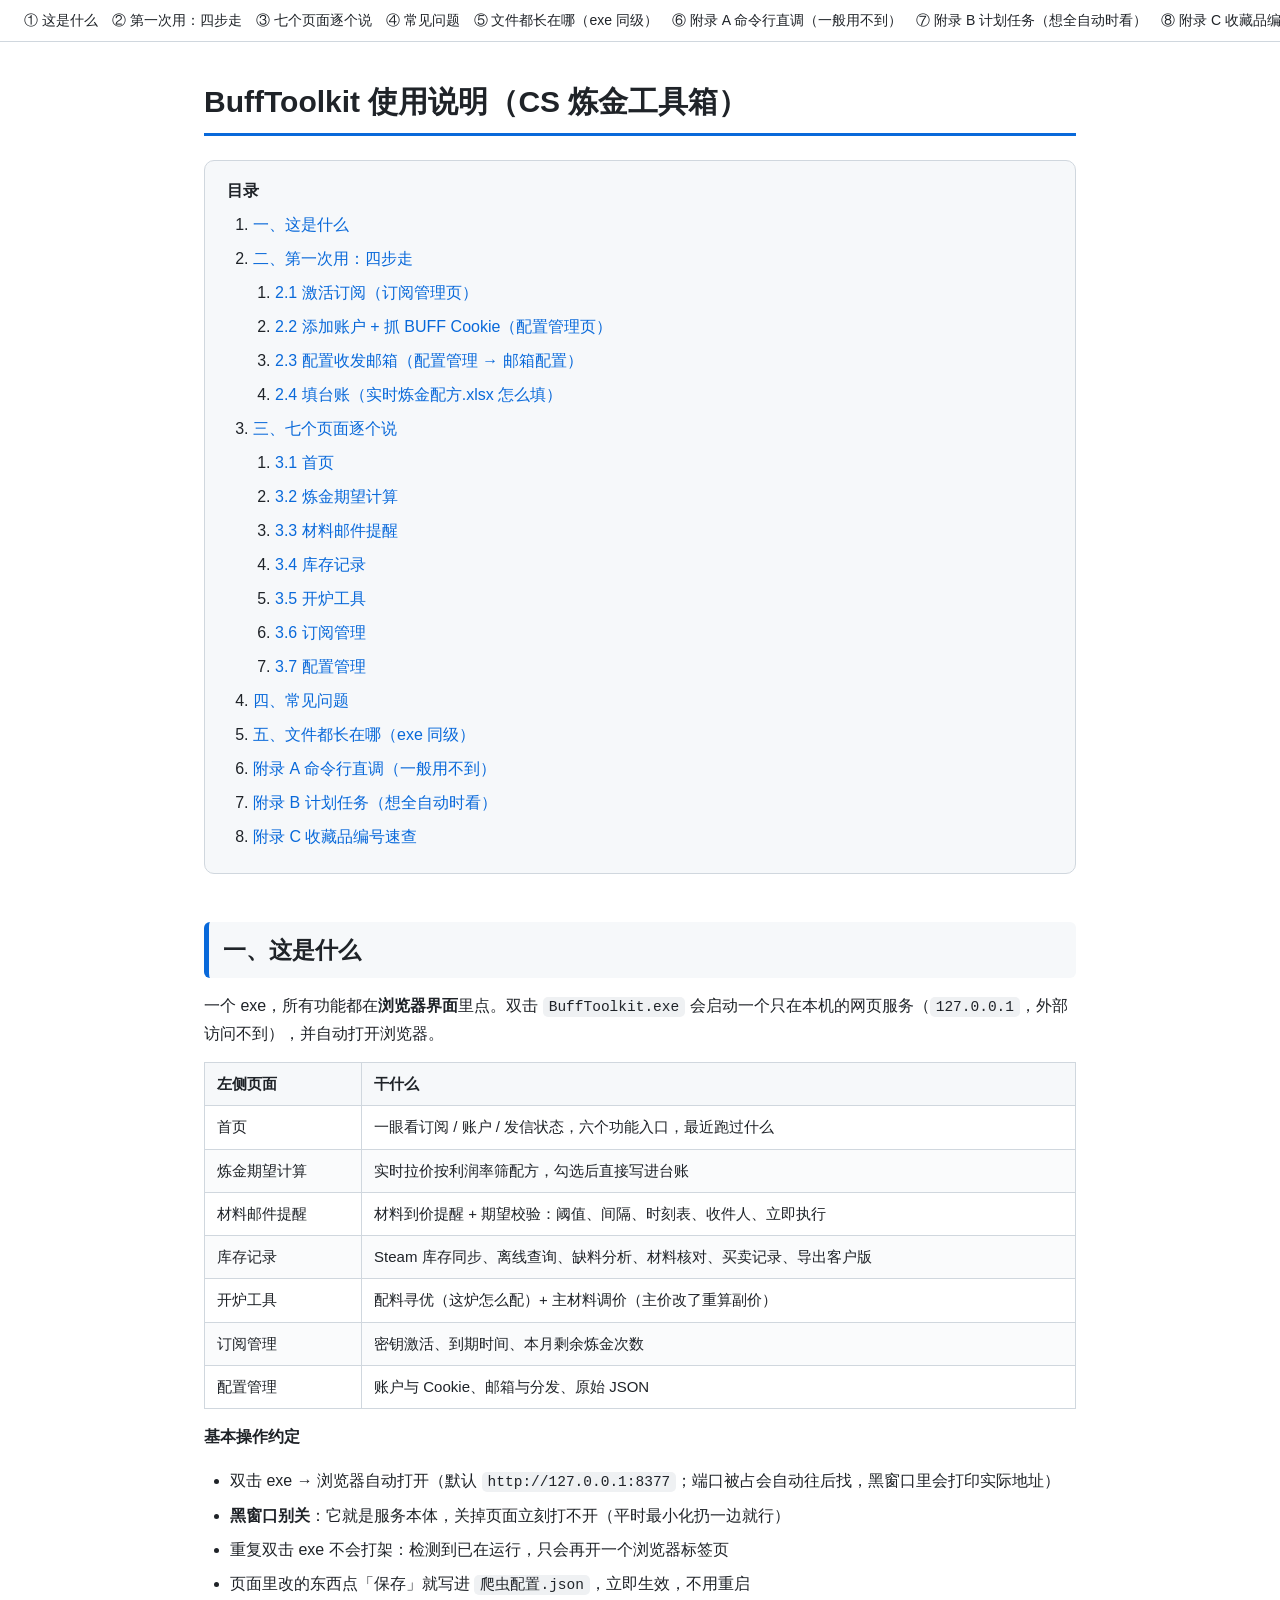
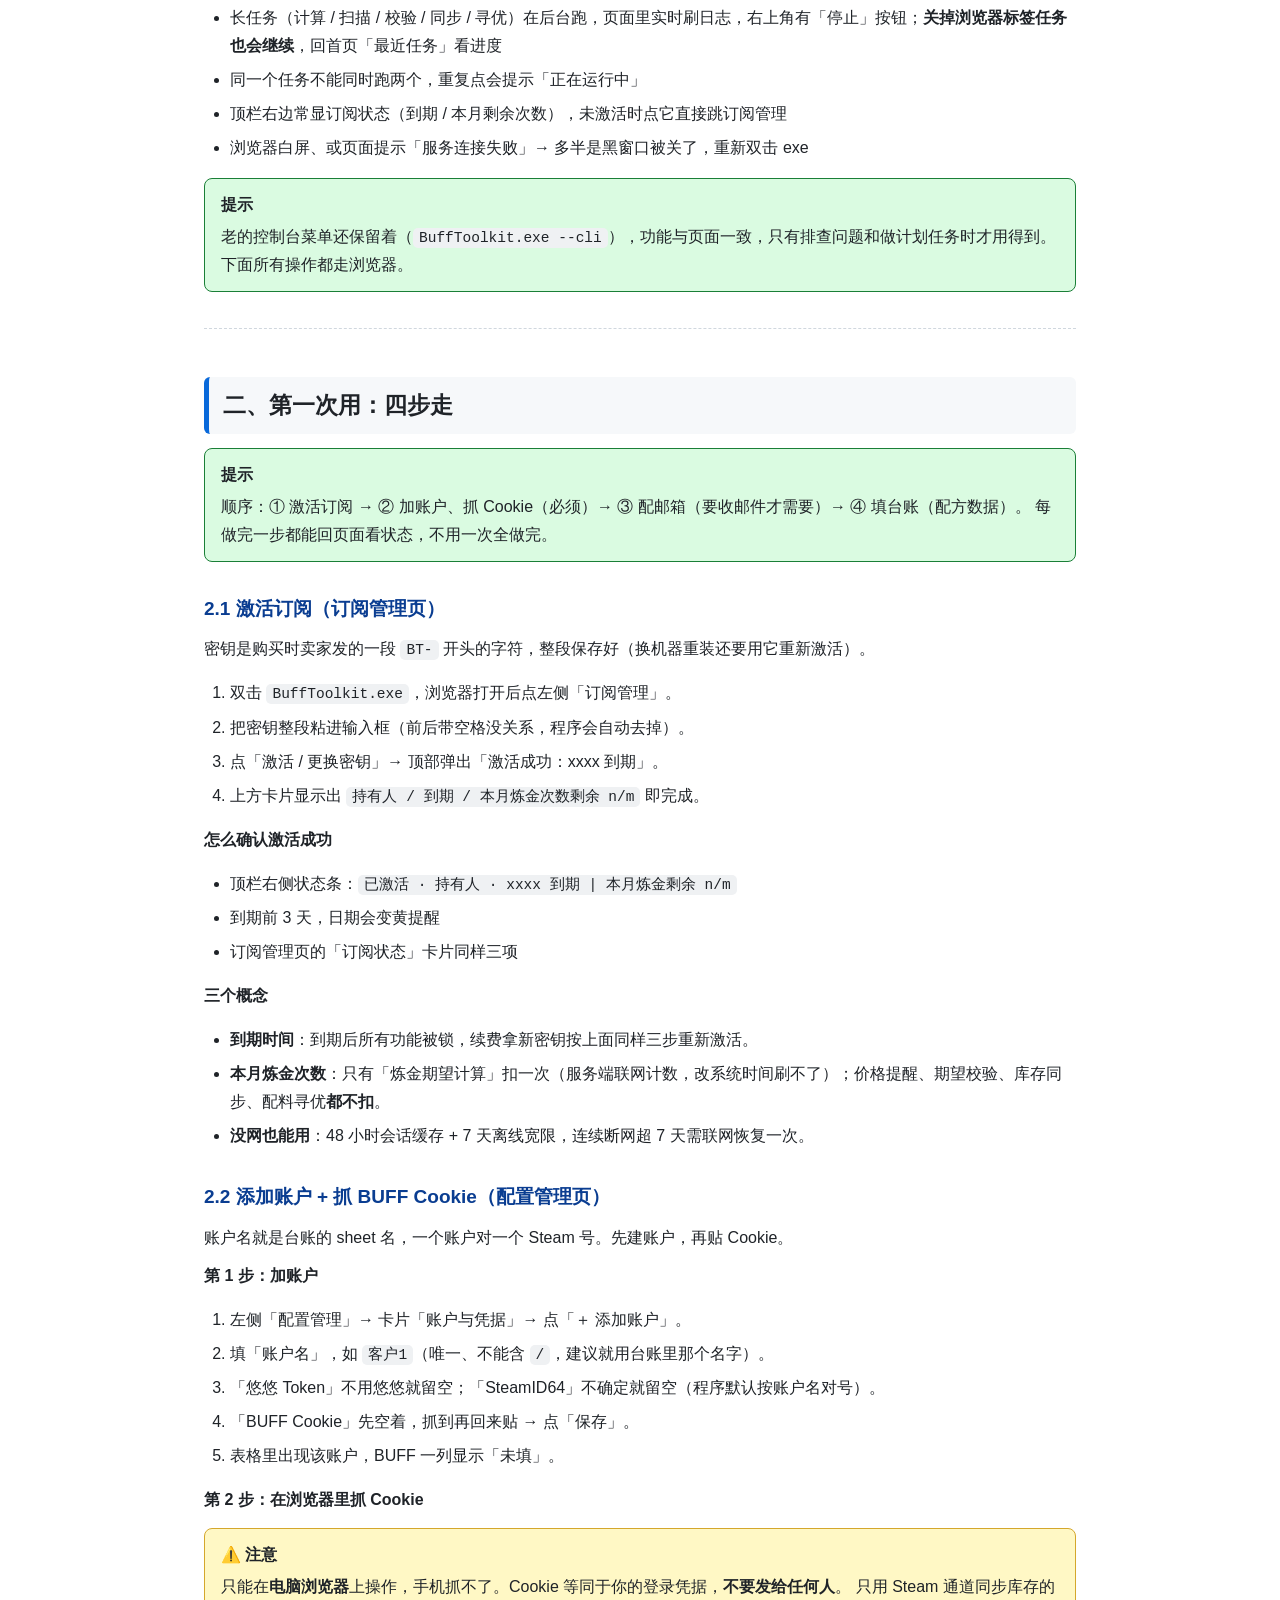
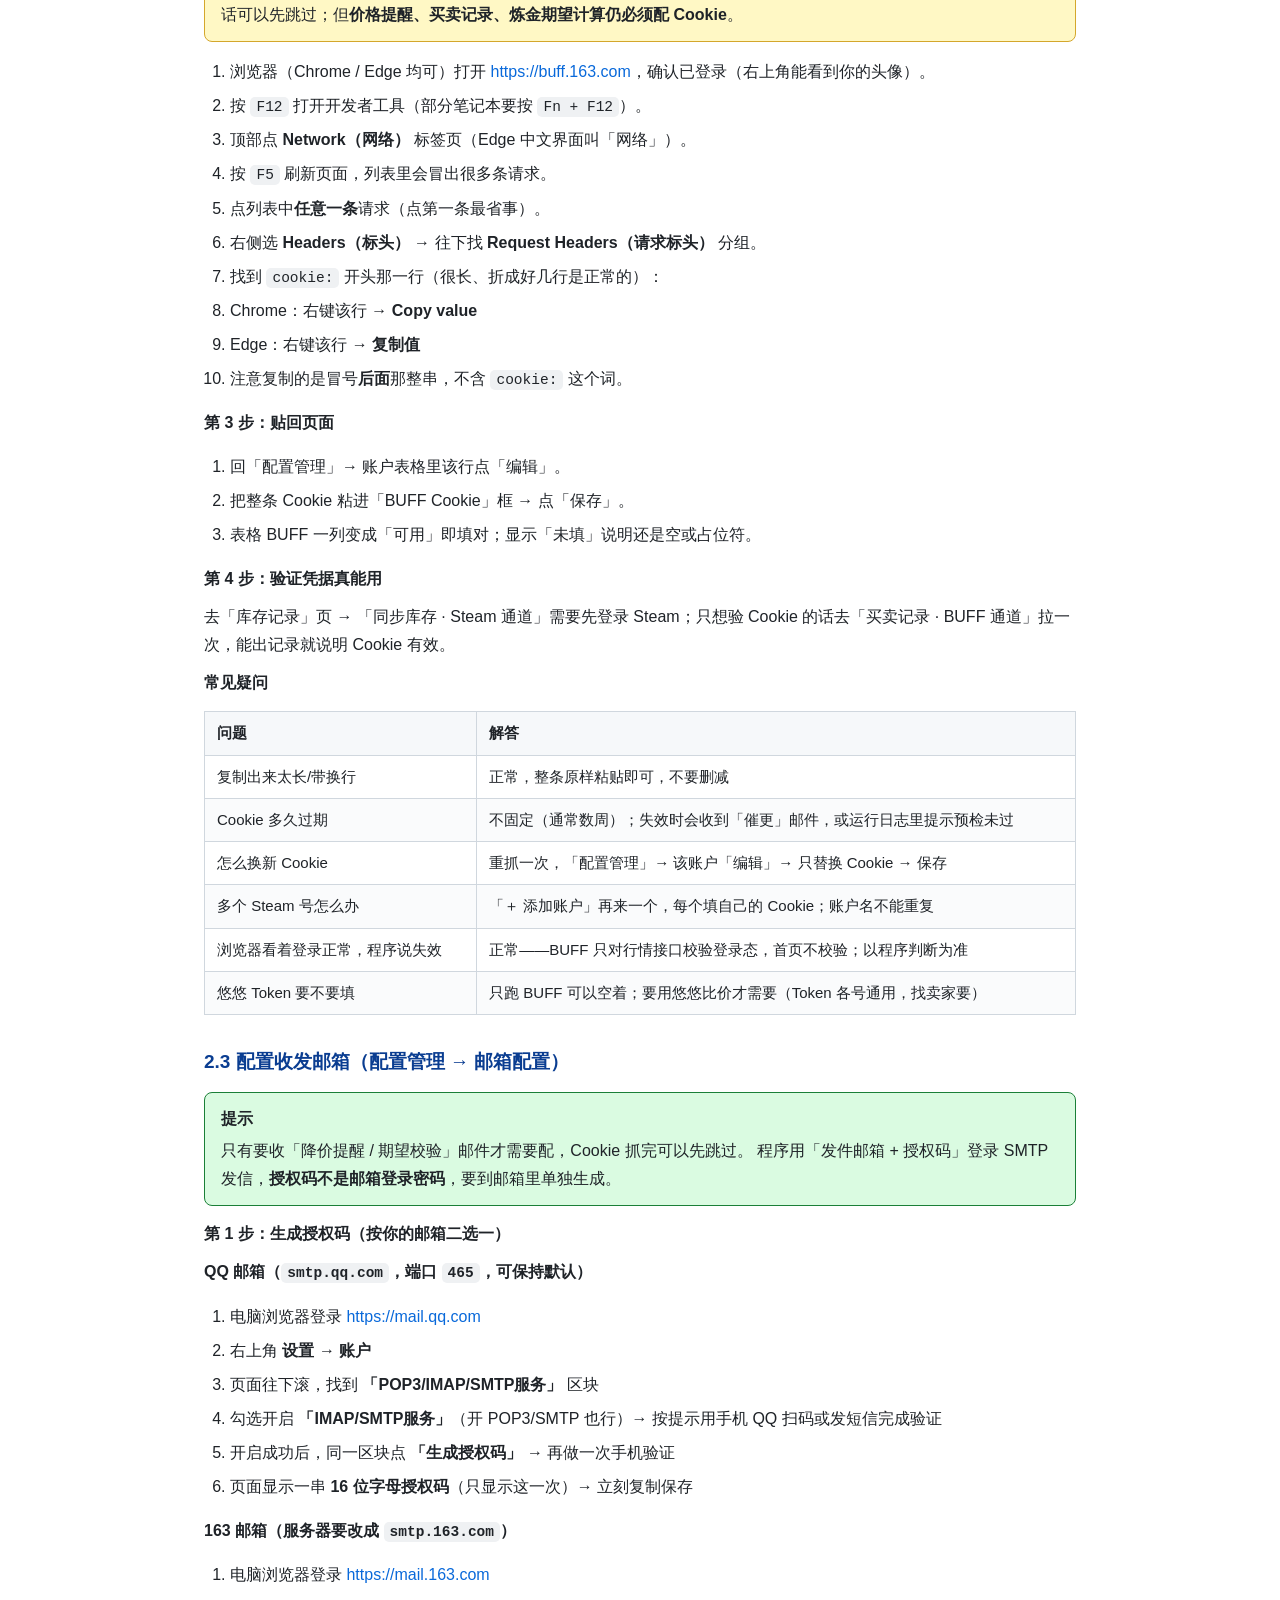
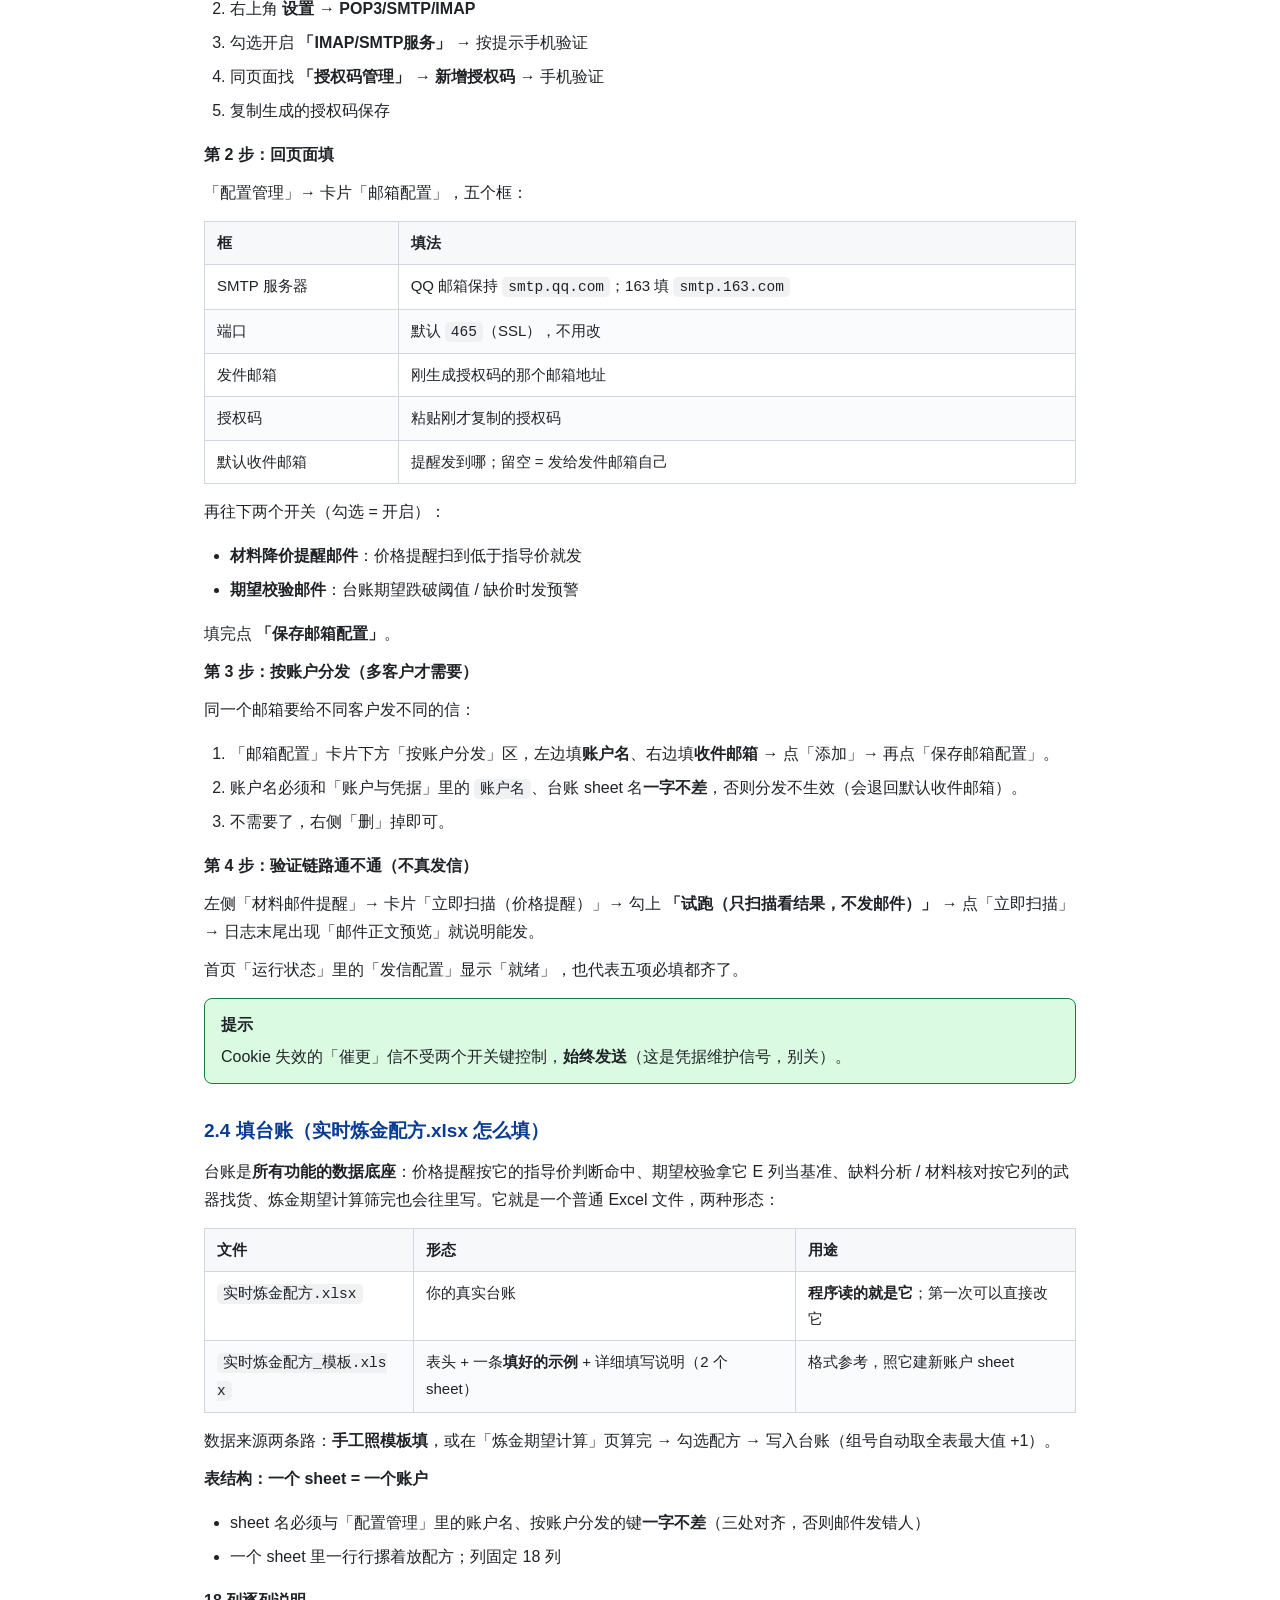
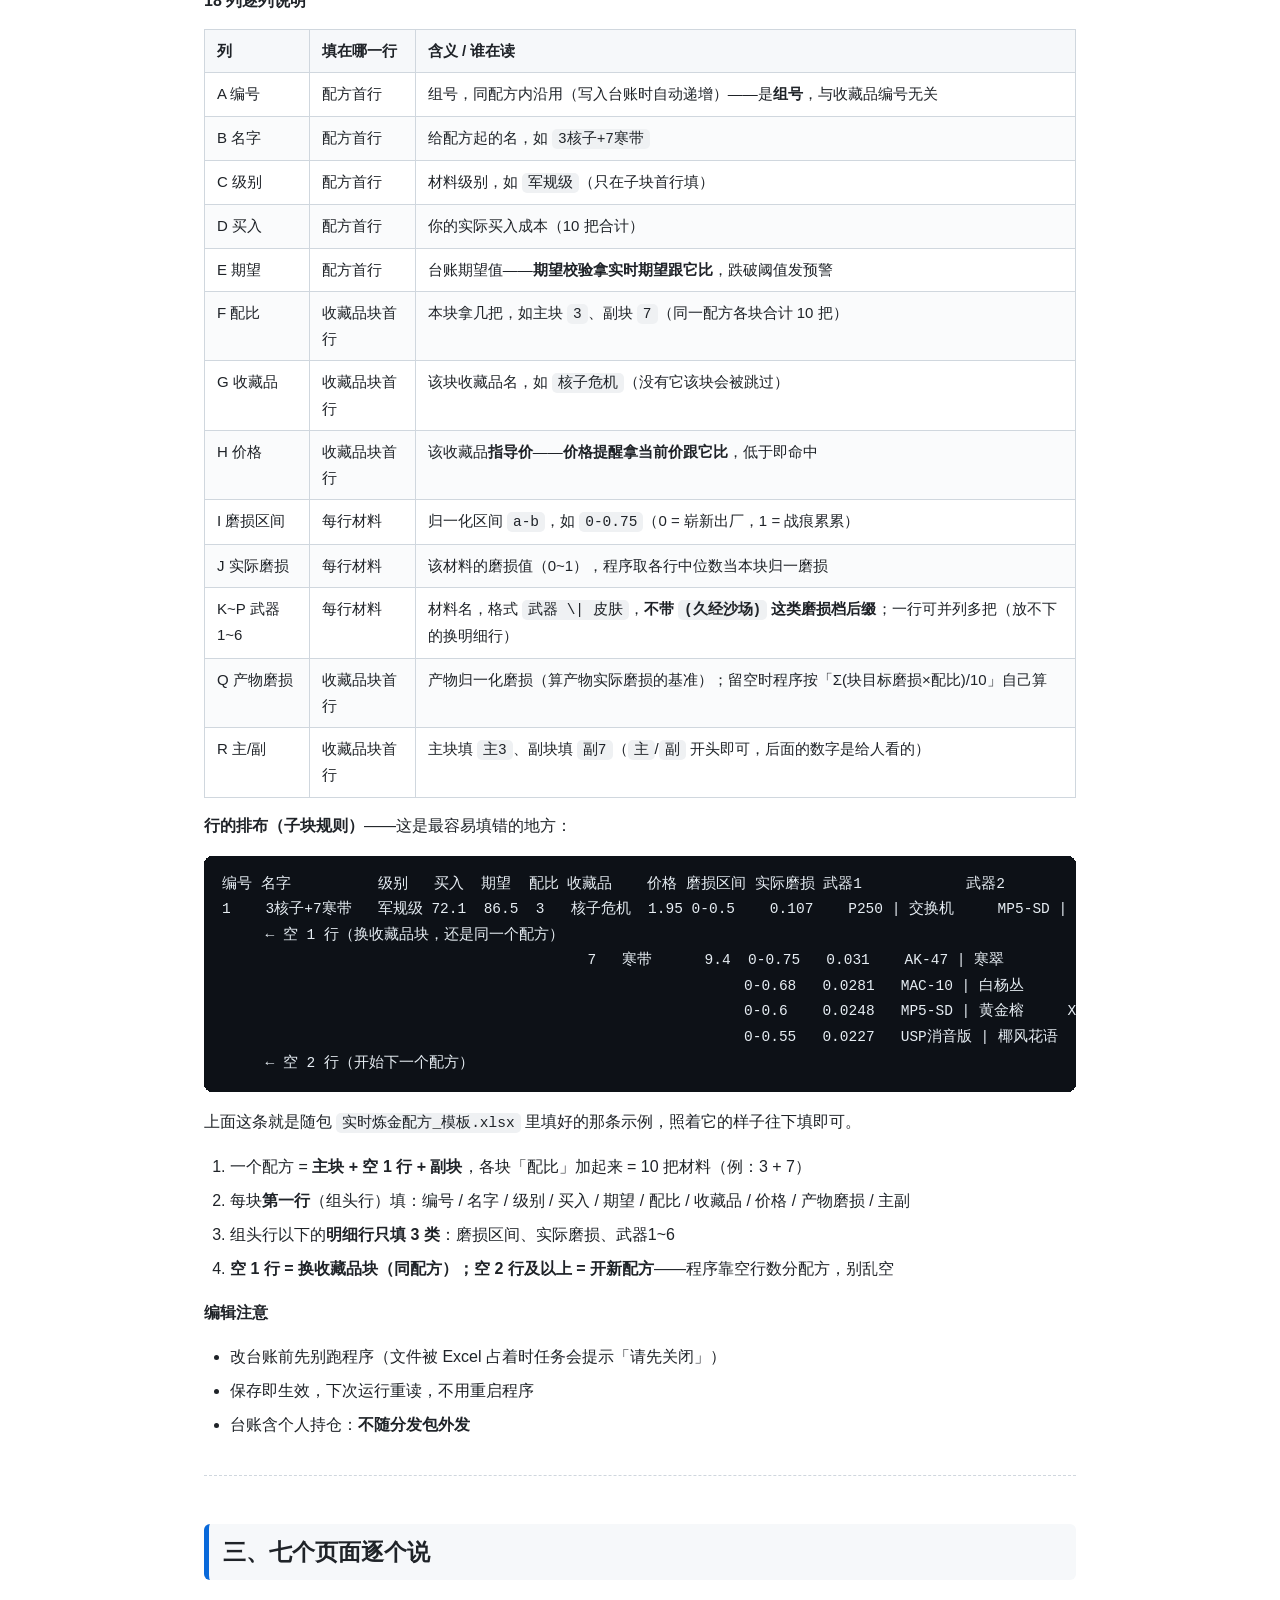
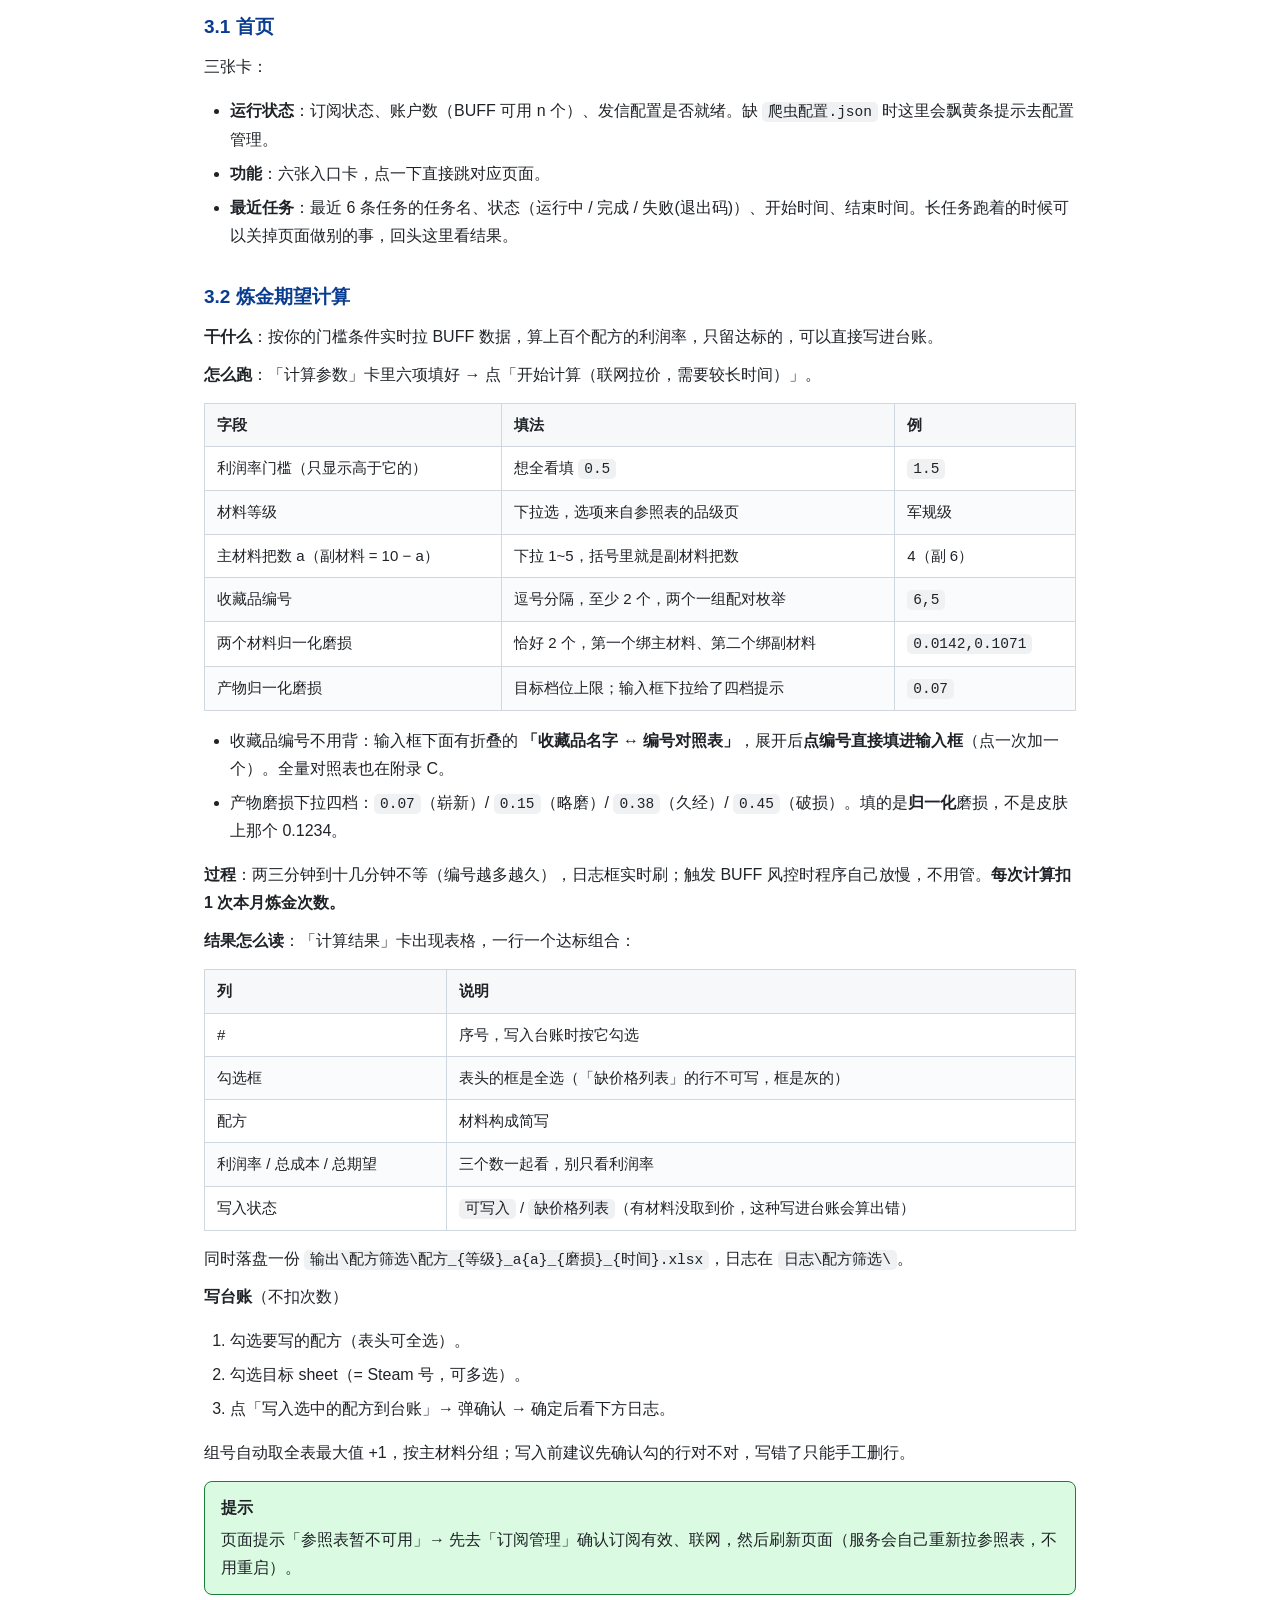
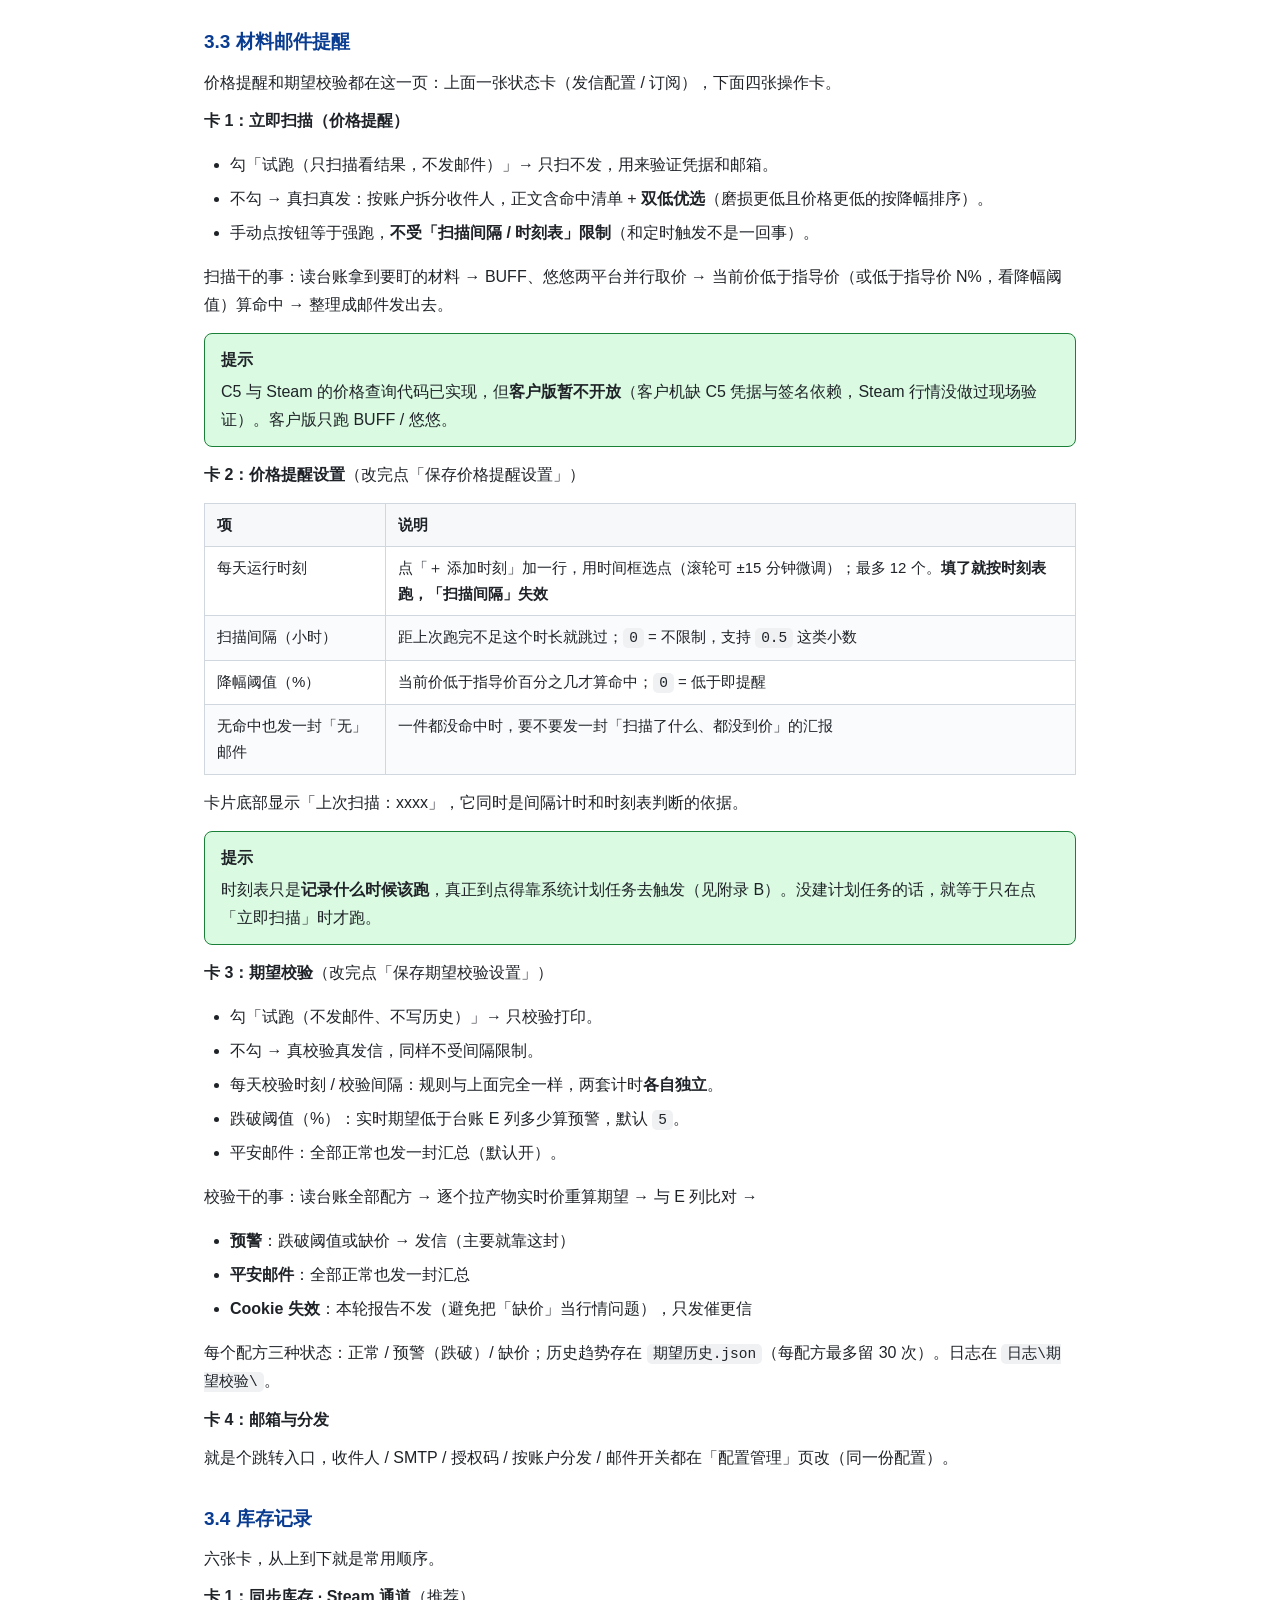
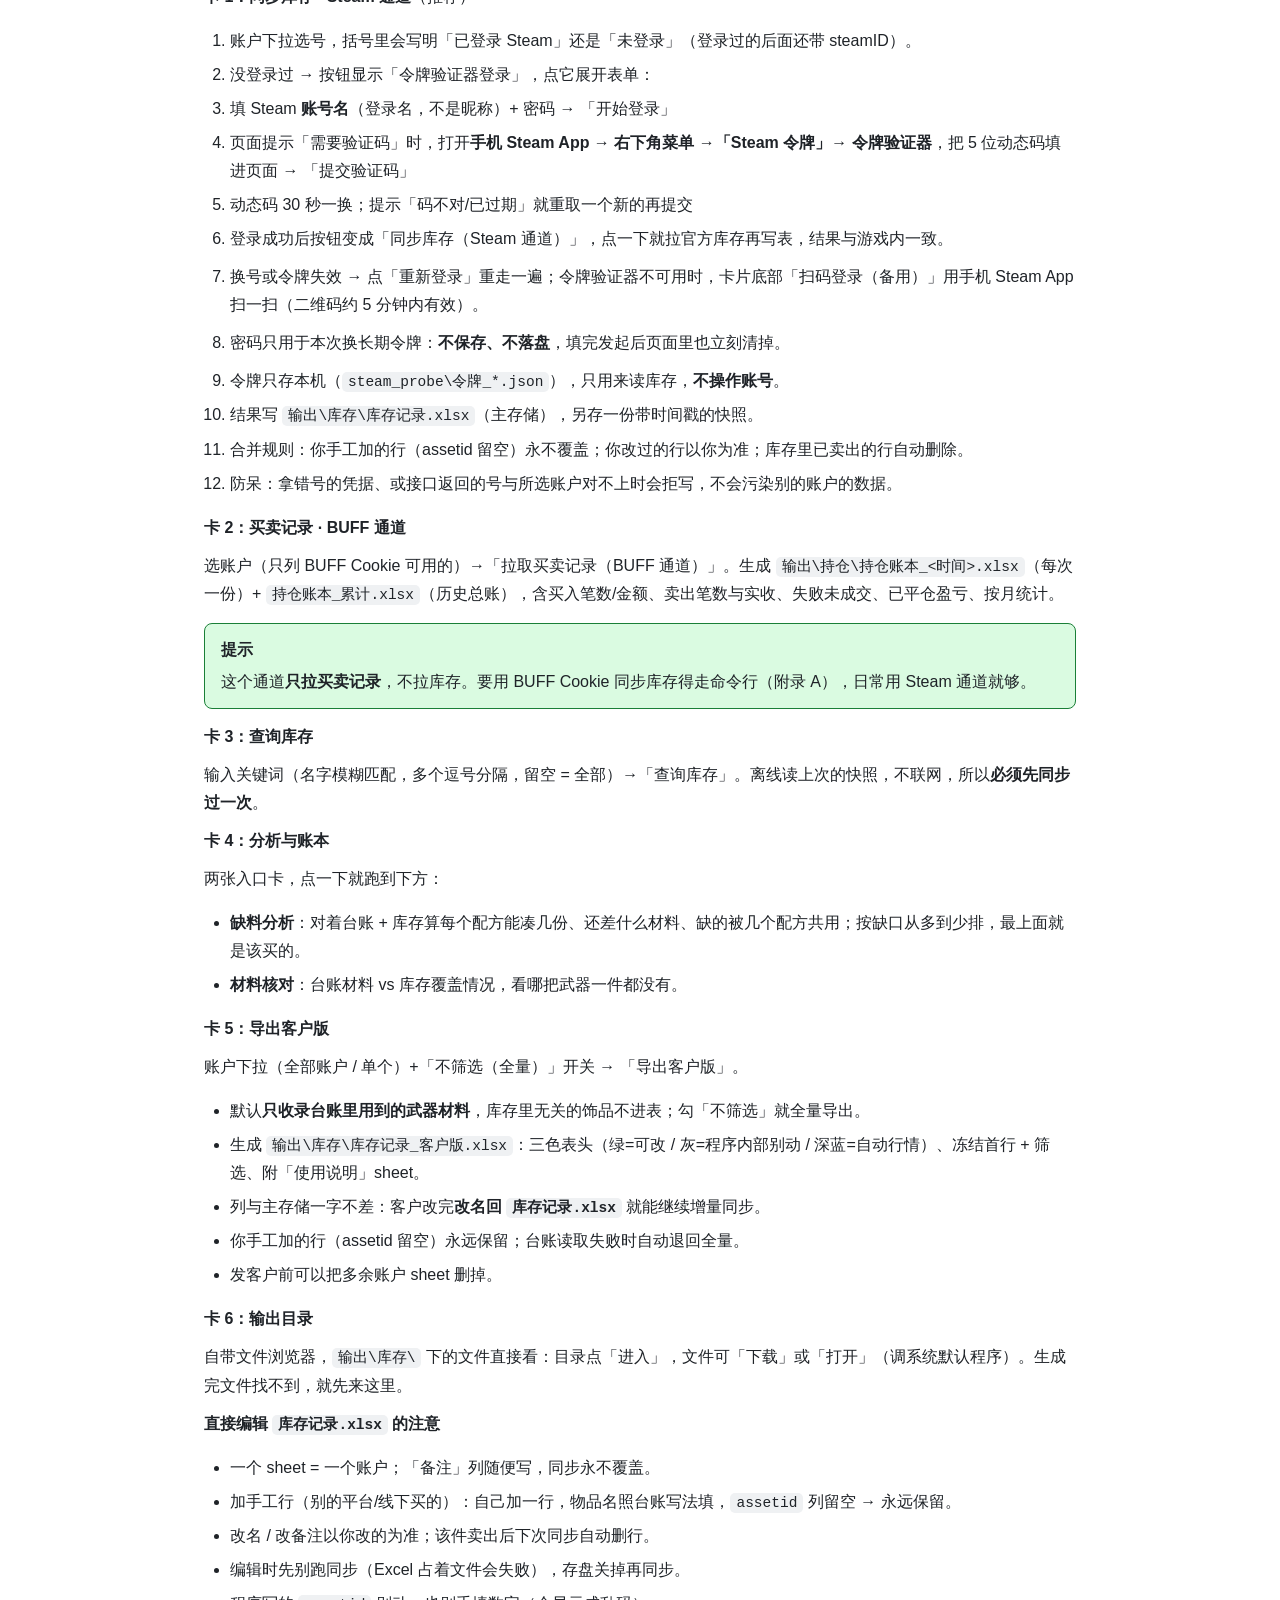
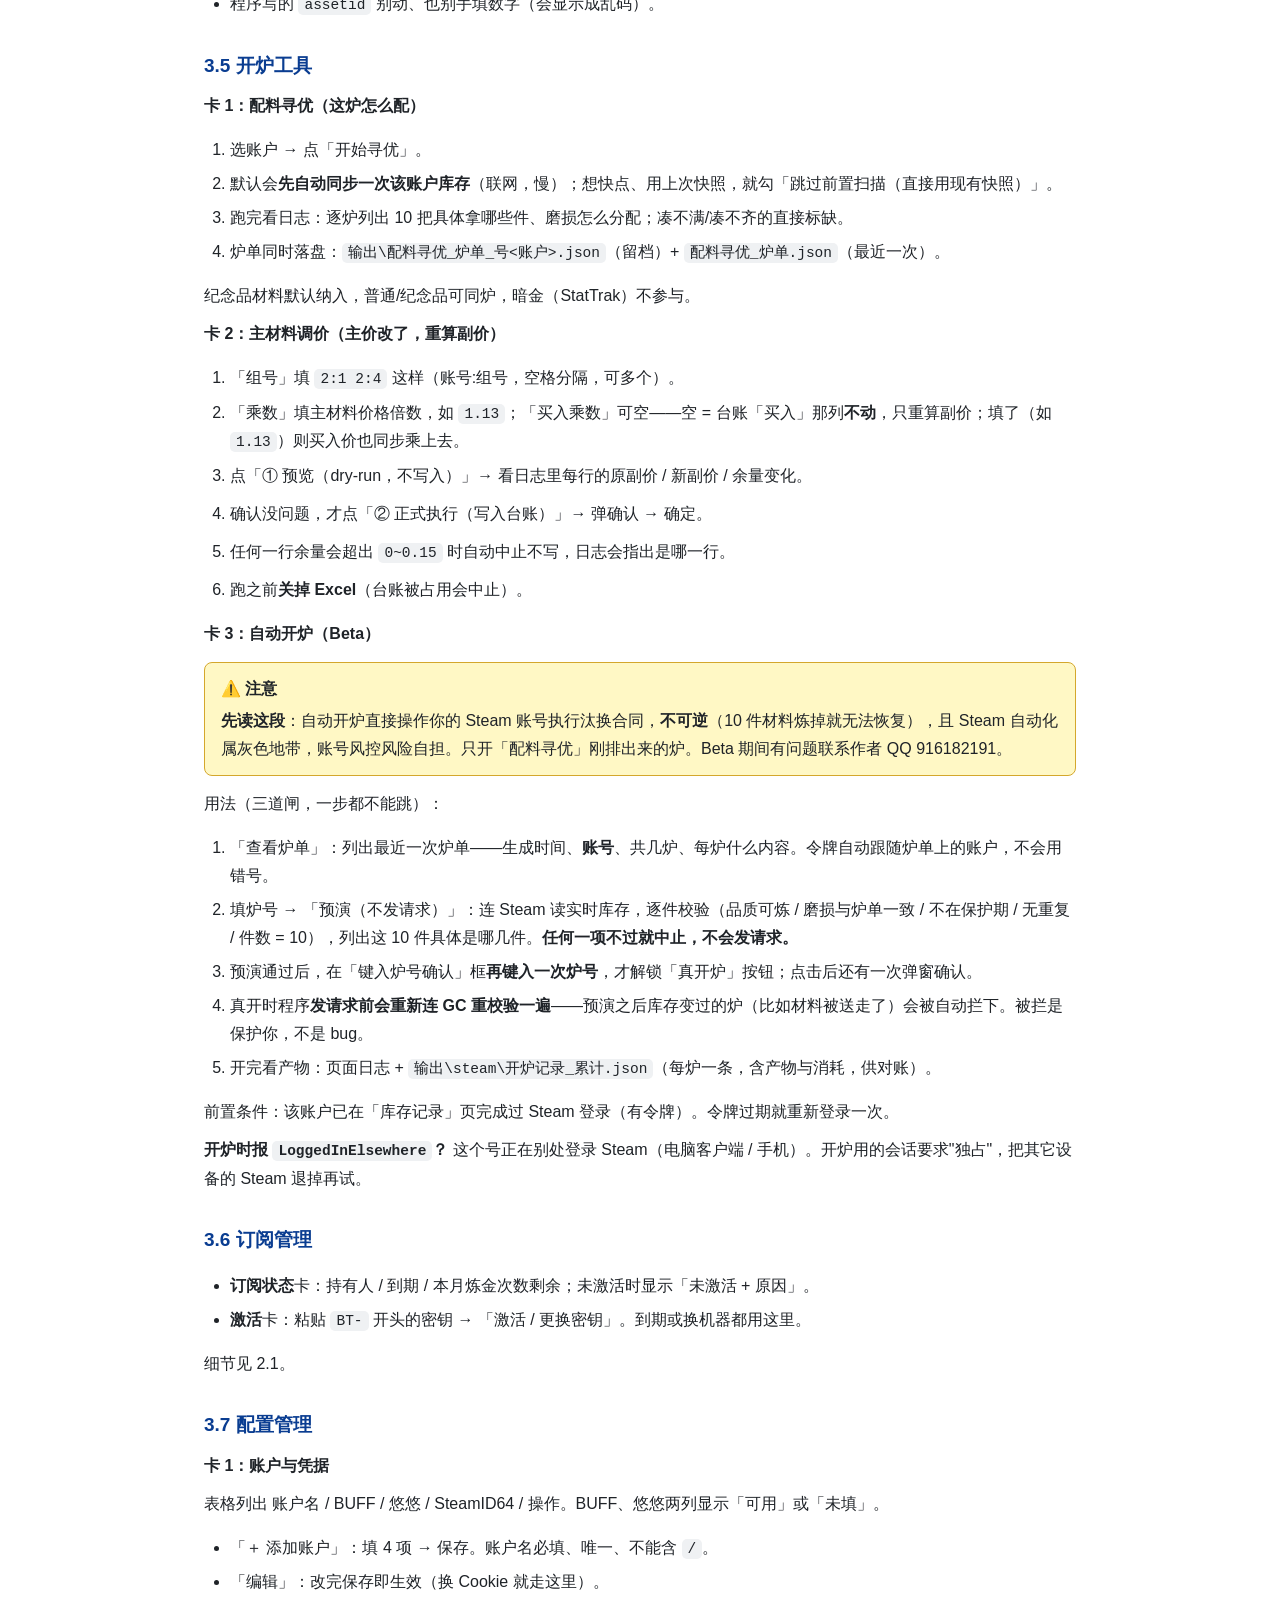
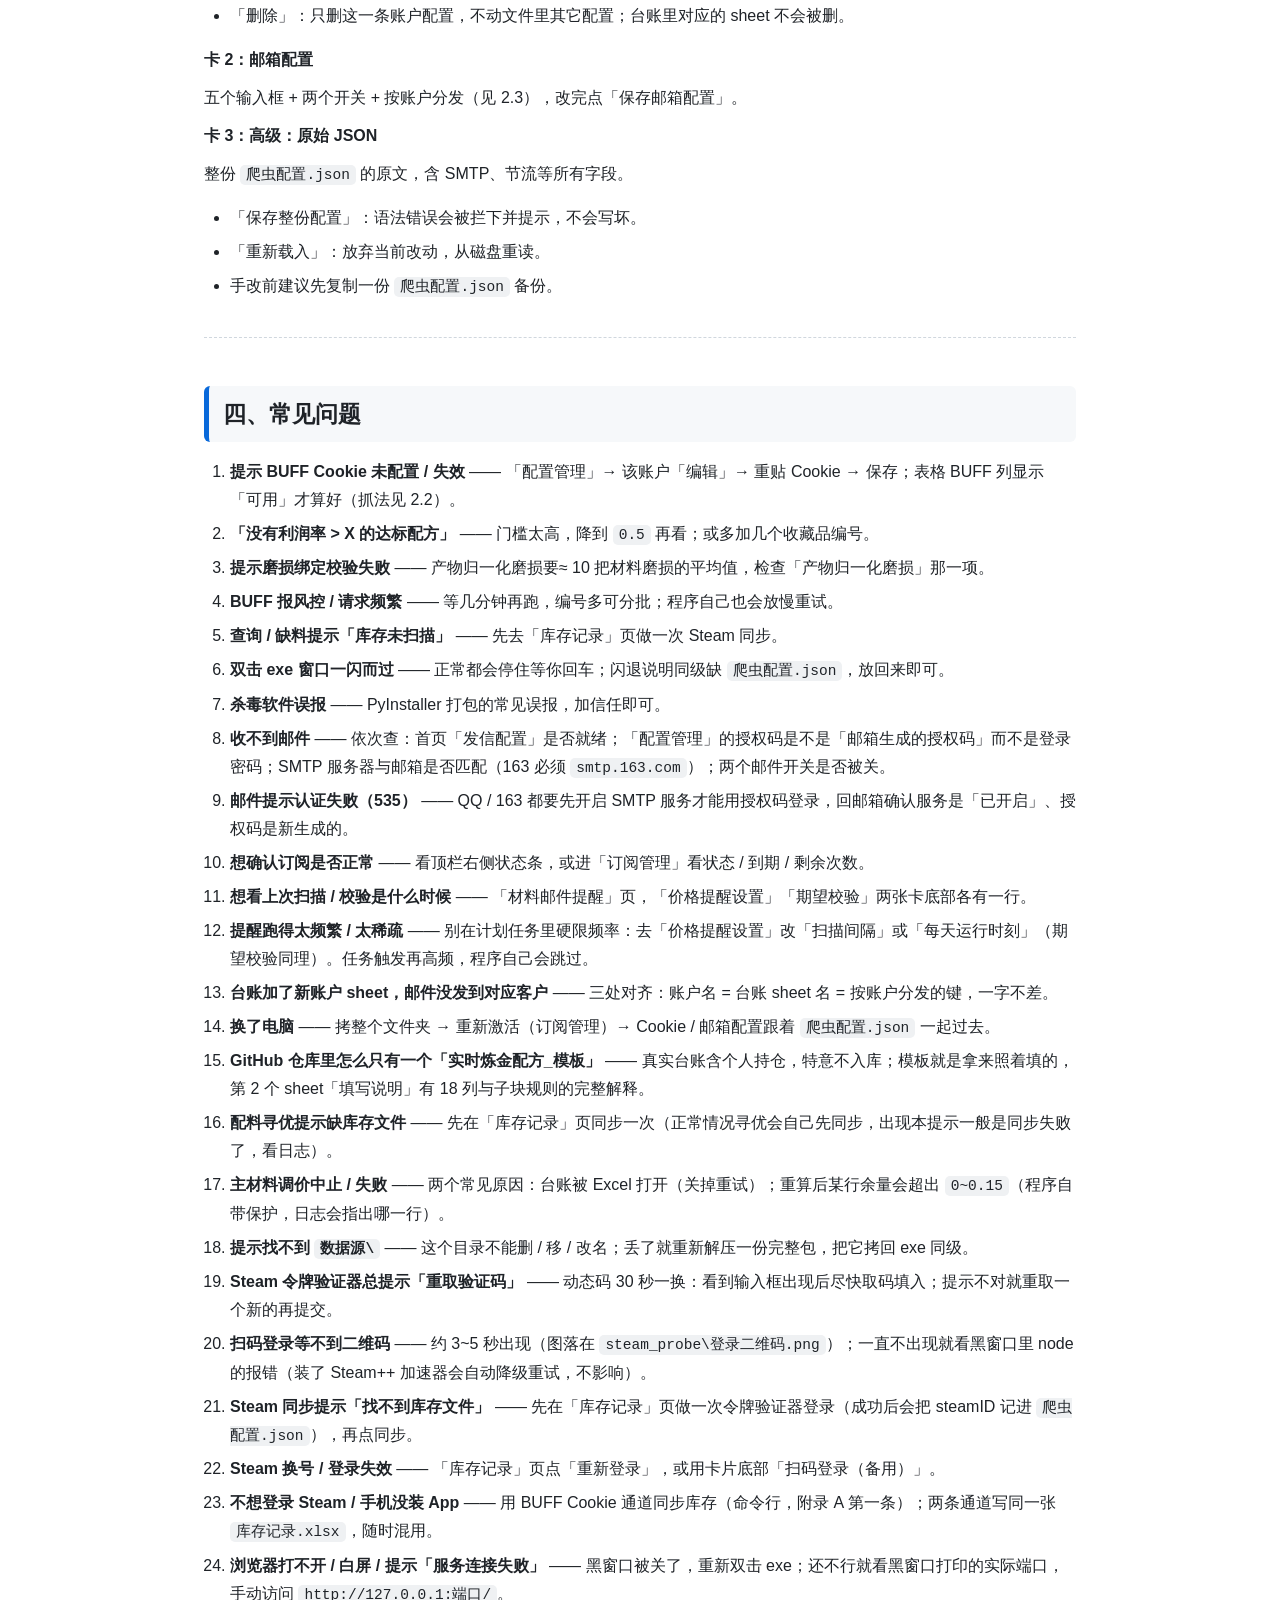
<file: BuffToolkit说明.html>
<!DOCTYPE html>
<html lang="zh-CN">
<head>
<meta charset="utf-8">
<meta name="viewport" content="width=device-width, initial-scale=1">
<title>BuffToolkit 使用说明（CS 炼金工具箱）</title>
<style>
:root{--fg:#1f2328;--muted:#57606a;--bg:#fff;--card:#f6f8fa;--line:#d0d7de;--blue:#0969da;--warn-bg:#fff8c5;--warn-line:#d4a72c;--tip-bg:#dafbe1;--tip-line:#1a7f37;--code-bg:#0d1117;--code-fg:#e6edf3}
*{box-sizing:border-box}
body{margin:0;color:var(--fg);background:var(--bg);font:16px/1.75 -apple-system,"Segoe UI","Microsoft YaHei",sans-serif}
.wrap{max-width:920px;margin:0 auto;padding:32px 24px 80px}
h1{font-size:30px;line-height:1.3;border-bottom:3px solid var(--blue);padding-bottom:12px;margin:8px 0 24px}
h2{font-size:23px;margin:48px 0 14px;padding:8px 14px;background:var(--card);border-left:5px solid var(--blue);border-radius:6px}
h3{font-size:19px;margin:30px 0 10px;color:#0a3d91}
h4{font-size:16px;margin:20px 0 8px}
p{margin:10px 0}
a{color:var(--blue);text-decoration:none}
a:hover{text-decoration:underline}
code{background:#eff1f3;padding:2px 6px;border-radius:5px;font-size:14.5px;font-family:Consolas,"Microsoft YaHei",monospace;word-break:break-all}
pre{background:var(--code-bg);color:var(--code-fg);padding:16px 18px;border-radius:8px;overflow-x:auto;line-height:1.6}
pre code{background:none;color:inherit;padding:0;font-size:14.5px;word-break:normal}
table{border-collapse:collapse;width:100%;margin:14px 0;font-size:15px}
th,td{border:1px solid var(--line);padding:8px 12px;text-align:left;vertical-align:top}
th{background:var(--card);font-weight:600}
tr:nth-child(even) td{background:#fafbfc}
ul,ol{padding-left:26px}
li{margin:6px 0}
.callout{border-radius:8px;padding:12px 16px;margin:14px 0;border:1px solid}
.callout.warn{background:var(--warn-bg);border-color:var(--warn-line)}
.callout.tip{background:var(--tip-bg);border-color:var(--tip-line)}
.callout b:first-child{display:block;margin-bottom:4px}
.toc{background:var(--card);border:1px solid var(--line);border-radius:10px;padding:16px 22px;margin:20px 0}
.toc .t{font-weight:700;margin-bottom:6px}
.toc ol{margin:4px 0}
.toc ol ol{padding-left:22px}
hr{border:none;border-top:1px dashed var(--line);margin:36px 0}
.muted{color:var(--muted);font-size:14px}
.top{position:sticky;top:0;background:#ffffffee;backdrop-filter:blur(6px);border-bottom:1px solid var(--line);z-index:9;padding:8px 24px;font-size:14px;white-space:nowrap;overflow-x:auto}
.top a{margin-right:14px;color:var(--fg)}
@media print{.top{display:none}pre{white-space:pre-wrap}}
</style>
</head>
<body>
<div class="top"><a href="#s1">① 这是什么</a><a href="#s2">② 第一次用：四步走</a><a href="#s7">③ 七个页面逐个说</a><a href="#s15">④ 常见问题</a><a href="#s16">⑤ 文件都长在哪（exe 同级）</a><a href="#s17">⑥ 附录 A 命令行直调（一般用不到）</a><a href="#s18">⑦ 附录 B 计划任务（想全自动时看）</a><a href="#s19">⑧ 附录 C 收藏品编号速查</a></div>
<div class="wrap">
<h1>BuffToolkit 使用说明（CS 炼金工具箱）</h1>
<div class="toc"><div class="t">目录</div><ol><li><a href="#s1">一、这是什么</a></li><li><a href="#s2">二、第一次用：四步走</a><ol><li><a href="#s3">2.1 激活订阅（订阅管理页）</a></li><li><a href="#s4">2.2 添加账户 + 抓 BUFF Cookie（配置管理页）</a></li><li><a href="#s5">2.3 配置收发邮箱（配置管理 → 邮箱配置）</a></li><li><a href="#s6">2.4 填台账（实时炼金配方.xlsx 怎么填）</a></li></ol></li><li><a href="#s7">三、七个页面逐个说</a><ol><li><a href="#s8">3.1 首页</a></li><li><a href="#s9">3.2 炼金期望计算</a></li><li><a href="#s10">3.3 材料邮件提醒</a></li><li><a href="#s11">3.4 库存记录</a></li><li><a href="#s12">3.5 开炉工具</a></li><li><a href="#s13">3.6 订阅管理</a></li><li><a href="#s14">3.7 配置管理</a></li></ol></li><li><a href="#s15">四、常见问题</a></li><li><a href="#s16">五、文件都长在哪（exe 同级）</a></li><li><a href="#s17">附录 A 命令行直调（一般用不到）</a></li><li><a href="#s18">附录 B 计划任务（想全自动时看）</a></li><li><a href="#s19">附录 C 收藏品编号速查</a></li></ol></div>
<h2 id="s1">一、这是什么</h2>
<p>一个 exe，所有功能都在<strong>浏览器界面</strong>里点。双击 <code>BuffToolkit.exe</code> 会启动一个只在本机的网页服务（<code>127.0.0.1</code>，外部访问不到），并自动打开浏览器。</p>
<table>
<thead>
<tr>
<th>左侧页面</th>
<th>干什么</th>
</tr>
</thead>
<tbody>
<tr>
<td>首页</td>
<td>一眼看订阅 / 账户 / 发信状态，六个功能入口，最近跑过什么</td>
</tr>
<tr>
<td>炼金期望计算</td>
<td>实时拉价按利润率筛配方，勾选后直接写进台账</td>
</tr>
<tr>
<td>材料邮件提醒</td>
<td>材料到价提醒 + 期望校验：阈值、间隔、时刻表、收件人、立即执行</td>
</tr>
<tr>
<td>库存记录</td>
<td>Steam 库存同步、离线查询、缺料分析、材料核对、买卖记录、导出客户版</td>
</tr>
<tr>
<td>开炉工具</td>
<td>配料寻优（这炉怎么配）+ 主材料调价（主价改了重算副价）</td>
</tr>
<tr>
<td>订阅管理</td>
<td>密钥激活、到期时间、本月剩余炼金次数</td>
</tr>
<tr>
<td>配置管理</td>
<td>账户与 Cookie、邮箱与分发、原始 JSON</td>
</tr>
</tbody>
</table>
<p><strong>基本操作约定</strong></p>
<ul>
<li>双击 exe → 浏览器自动打开（默认 <code>http://127.0.0.1:8377</code>；端口被占会自动往后找，黑窗口里会打印实际地址）</li>
<li><strong>黑窗口别关</strong>：它就是服务本体，关掉页面立刻打不开（平时最小化扔一边就行）</li>
<li>重复双击 exe 不会打架：检测到已在运行，只会再开一个浏览器标签页</li>
<li>页面里改的东西点「保存」就写进 <code>爬虫配置.json</code>，立即生效，不用重启</li>
<li>长任务（计算 / 扫描 / 校验 / 同步 / 寻优）在后台跑，页面里实时刷日志，右上角有「停止」按钮；<strong>关掉浏览器标签任务也会继续</strong>，回首页「最近任务」看进度</li>
<li>同一个任务不能同时跑两个，重复点会提示「正在运行中」</li>
<li>顶栏右边常显订阅状态（到期 / 本月剩余次数），未激活时点它直接跳订阅管理</li>
<li>浏览器白屏、或页面提示「服务连接失败」→ 多半是黑窗口被关了，重新双击 exe</li>
</ul>
<div class="callout tip"><b>提示</b>老的控制台菜单还保留着（<code>BuffToolkit.exe --cli</code>），功能与页面一致，只有排查问题和做计划任务时才用得到。下面所有操作都走浏览器。</div>
<hr />
<h2 id="s2">二、第一次用：四步走</h2>
<div class="callout tip"><b>提示</b>顺序：① 激活订阅 → ② 加账户、抓 Cookie（必须）→ ③ 配邮箱（要收邮件才需要）→ ④ 填台账（配方数据）。
每做完一步都能回页面看状态，不用一次全做完。</div>
<h3 id="s3">2.1 激活订阅（订阅管理页）</h3>
<p>密钥是购买时卖家发的一段 <code>BT-</code> 开头的字符，整段保存好（换机器重装还要用它重新激活）。</p>
<ol>
<li>双击 <code>BuffToolkit.exe</code>，浏览器打开后点左侧「订阅管理」。</li>
<li>把密钥整段粘进输入框（前后带空格没关系，程序会自动去掉）。</li>
<li>点「激活 / 更换密钥」→ 顶部弹出「激活成功：xxxx 到期」。</li>
<li>上方卡片显示出 <code>持有人 / 到期 / 本月炼金次数剩余 n/m</code> 即完成。</li>
</ol>
<p><strong>怎么确认激活成功</strong></p>
<ul>
<li>顶栏右侧状态条：<code>已激活 · 持有人 · xxxx 到期 | 本月炼金剩余 n/m</code></li>
<li>到期前 3 天，日期会变黄提醒</li>
<li>订阅管理页的「订阅状态」卡片同样三项</li>
</ul>
<p><strong>三个概念</strong></p>
<ul>
<li><strong>到期时间</strong>：到期后所有功能被锁，续费拿新密钥按上面同样三步重新激活。</li>
<li><strong>本月炼金次数</strong>：只有「炼金期望计算」扣一次（服务端联网计数，改系统时间刷不了）；价格提醒、期望校验、库存同步、配料寻优<strong>都不扣</strong>。</li>
<li><strong>没网也能用</strong>：48 小时会话缓存 + 7 天离线宽限，连续断网超 7 天需联网恢复一次。</li>
</ul>
<h3 id="s4">2.2 添加账户 + 抓 BUFF Cookie（配置管理页）</h3>
<p>账户名就是台账的 sheet 名，一个账户对一个 Steam 号。先建账户，再贴 Cookie。</p>
<p><strong>第 1 步：加账户</strong></p>
<ol>
<li>左侧「配置管理」→ 卡片「账户与凭据」→ 点「＋ 添加账户」。</li>
<li>填「账户名」，如 <code>客户1</code>（唯一、不能含 <code>/</code>，建议就用台账里那个名字）。</li>
<li>「悠悠 Token」不用悠悠就留空；「SteamID64」不确定就留空（程序默认按账户名对号）。</li>
<li>「BUFF Cookie」先空着，抓到再回来贴 → 点「保存」。</li>
<li>表格里出现该账户，BUFF 一列显示「未填」。</li>
</ol>
<p><strong>第 2 步：在浏览器里抓 Cookie</strong></p>
<div class="callout warn"><b>⚠️ 注意</b>只能在<strong>电脑浏览器</strong>上操作，手机抓不了。Cookie 等同于你的登录凭据，<strong>不要发给任何人</strong>。
只用 Steam 通道同步库存的话可以先跳过；但<strong>价格提醒、买卖记录、炼金期望计算仍必须配 Cookie</strong>。</div>
<ol>
<li>浏览器（Chrome / Edge 均可）打开 <a href="https://buff.163.com">https://buff.163.com</a>，确认已登录（右上角能看到你的头像）。</li>
<li>按 <code>F12</code> 打开开发者工具（部分笔记本要按 <code>Fn + F12</code>）。</li>
<li>顶部点 <strong>Network（网络）</strong> 标签页（Edge 中文界面叫「网络」）。</li>
<li>按 <code>F5</code> 刷新页面，列表里会冒出很多条请求。</li>
<li>点列表中<strong>任意一条</strong>请求（点第一条最省事）。</li>
<li>右侧选 <strong>Headers（标头）</strong> → 往下找 <strong>Request Headers（请求标头）</strong> 分组。</li>
<li>找到 <code>cookie:</code> 开头那一行（很长、折成好几行是正常的）：</li>
<li>Chrome：右键该行 → <strong>Copy value</strong></li>
<li>Edge：右键该行 → <strong>复制值</strong></li>
<li>注意复制的是冒号<strong>后面</strong>那整串，不含 <code>cookie:</code> 这个词。</li>
</ol>
<p><strong>第 3 步：贴回页面</strong></p>
<ol>
<li>回「配置管理」→ 账户表格里该行点「编辑」。</li>
<li>把整条 Cookie 粘进「BUFF Cookie」框 → 点「保存」。</li>
<li>表格 BUFF 一列变成「可用」即填对；显示「未填」说明还是空或占位符。</li>
</ol>
<p><strong>第 4 步：验证凭据真能用</strong></p>
<p>去「库存记录」页 → 「同步库存 · Steam 通道」需要先登录 Steam；只想验 Cookie 的话去「买卖记录 · BUFF 通道」拉一次，能出记录就说明 Cookie 有效。</p>
<p><strong>常见疑问</strong></p>
<table>
<thead>
<tr>
<th>问题</th>
<th>解答</th>
</tr>
</thead>
<tbody>
<tr>
<td>复制出来太长/带换行</td>
<td>正常，整条原样粘贴即可，不要删减</td>
</tr>
<tr>
<td>Cookie 多久过期</td>
<td>不固定（通常数周）；失效时会收到「催更」邮件，或运行日志里提示预检未过</td>
</tr>
<tr>
<td>怎么换新 Cookie</td>
<td>重抓一次，「配置管理」→ 该账户「编辑」→ 只替换 Cookie → 保存</td>
</tr>
<tr>
<td>多个 Steam 号怎么办</td>
<td>「＋ 添加账户」再来一个，每个填自己的 Cookie；账户名不能重复</td>
</tr>
<tr>
<td>浏览器看着登录正常，程序说失效</td>
<td>正常——BUFF 只对行情接口校验登录态，首页不校验；以程序判断为准</td>
</tr>
<tr>
<td>悠悠 Token 要不要填</td>
<td>只跑 BUFF 可以空着；要用悠悠比价才需要（Token 各号通用，找卖家要）</td>
</tr>
</tbody>
</table>
<h3 id="s5">2.3 配置收发邮箱（配置管理 → 邮箱配置）</h3>
<div class="callout tip"><b>提示</b>只有要收「降价提醒 / 期望校验」邮件才需要配，Cookie 抓完可以先跳过。
程序用「发件邮箱 + 授权码」登录 SMTP 发信，<strong>授权码不是邮箱登录密码</strong>，要到邮箱里单独生成。</div>
<p><strong>第 1 步：生成授权码（按你的邮箱二选一）</strong></p>
<p><strong>QQ 邮箱（<code>smtp.qq.com</code>，端口 <code>465</code>，可保持默认）</strong></p>
<ol>
<li>电脑浏览器登录 <a href="https://mail.qq.com">https://mail.qq.com</a></li>
<li>右上角 <strong>设置</strong> → <strong>账户</strong></li>
<li>页面往下滚，找到 <strong>「POP3/IMAP/SMTP服务」</strong> 区块</li>
<li>勾选开启 <strong>「IMAP/SMTP服务」</strong>（开 POP3/SMTP 也行）→ 按提示用手机 QQ 扫码或发短信完成验证</li>
<li>开启成功后，同一区块点 <strong>「生成授权码」</strong> → 再做一次手机验证</li>
<li>页面显示一串 <strong>16 位字母授权码</strong>（只显示这一次）→ 立刻复制保存</li>
</ol>
<p><strong>163 邮箱（服务器要改成 <code>smtp.163.com</code>）</strong></p>
<ol>
<li>电脑浏览器登录 <a href="https://mail.163.com">https://mail.163.com</a></li>
<li>右上角 <strong>设置</strong> → <strong>POP3/SMTP/IMAP</strong></li>
<li>勾选开启 <strong>「IMAP/SMTP服务」</strong> → 按提示手机验证</li>
<li>同页面找 <strong>「授权码管理」</strong> → <strong>新增授权码</strong> → 手机验证</li>
<li>复制生成的授权码保存</li>
</ol>
<p><strong>第 2 步：回页面填</strong></p>
<p>「配置管理」→ 卡片「邮箱配置」，五个框：</p>
<table>
<thead>
<tr>
<th>框</th>
<th>填法</th>
</tr>
</thead>
<tbody>
<tr>
<td>SMTP 服务器</td>
<td>QQ 邮箱保持 <code>smtp.qq.com</code>；163 填 <code>smtp.163.com</code></td>
</tr>
<tr>
<td>端口</td>
<td>默认 <code>465</code>（SSL），不用改</td>
</tr>
<tr>
<td>发件邮箱</td>
<td>刚生成授权码的那个邮箱地址</td>
</tr>
<tr>
<td>授权码</td>
<td>粘贴刚才复制的授权码</td>
</tr>
<tr>
<td>默认收件邮箱</td>
<td>提醒发到哪；留空 = 发给发件邮箱自己</td>
</tr>
</tbody>
</table>
<p>再往下两个开关（勾选 = 开启）：</p>
<ul>
<li><strong>材料降价提醒邮件</strong>：价格提醒扫到低于指导价就发</li>
<li><strong>期望校验邮件</strong>：台账期望跌破阈值 / 缺价时发预警</li>
</ul>
<p>填完点 <strong>「保存邮箱配置」</strong>。</p>
<p><strong>第 3 步：按账户分发（多客户才需要）</strong></p>
<p>同一个邮箱要给不同客户发不同的信：</p>
<ol>
<li>「邮箱配置」卡片下方「按账户分发」区，左边填<strong>账户名</strong>、右边填<strong>收件邮箱</strong> → 点「添加」→ 再点「保存邮箱配置」。</li>
<li>账户名必须和「账户与凭据」里的 <code>账户名</code>、台账 sheet 名<strong>一字不差</strong>，否则分发不生效（会退回默认收件邮箱）。</li>
<li>不需要了，右侧「删」掉即可。</li>
</ol>
<p><strong>第 4 步：验证链路通不通（不真发信）</strong></p>
<p>左侧「材料邮件提醒」→ 卡片「立即扫描（价格提醒）」→ 勾上 <strong>「试跑（只扫描看结果，不发邮件）」</strong> → 点「立即扫描」→ 日志末尾出现「邮件正文预览」就说明能发。</p>
<p>首页「运行状态」里的「发信配置」显示「就绪」，也代表五项必填都齐了。</p>
<div class="callout tip"><b>提示</b>Cookie 失效的「催更」信不受两个开关键控制，<strong>始终发送</strong>（这是凭据维护信号，别关）。</div>
<h3 id="s6">2.4 填台账（实时炼金配方.xlsx 怎么填）</h3>
<p>台账是<strong>所有功能的数据底座</strong>：价格提醒按它的指导价判断命中、期望校验拿它 E 列当基准、缺料分析 / 材料核对按它列的武器找货、炼金期望计算筛完也会往里写。它就是一个普通 Excel 文件，两种形态：</p>
<table>
<thead>
<tr>
<th>文件</th>
<th>形态</th>
<th>用途</th>
</tr>
</thead>
<tbody>
<tr>
<td><code>实时炼金配方.xlsx</code></td>
<td>你的真实台账</td>
<td><strong>程序读的就是它</strong>；第一次可以直接改它</td>
</tr>
<tr>
<td><code>实时炼金配方_模板.xlsx</code></td>
<td>表头 + 一条<strong>填好的示例</strong> + 详细填写说明（2 个 sheet）</td>
<td>格式参考，照它建新账户 sheet</td>
</tr>
</tbody>
</table>
<p>数据来源两条路：<strong>手工照模板填</strong>，或在「炼金期望计算」页算完 → 勾选配方 → 写入台账（组号自动取全表最大值 +1）。</p>
<p><strong>表结构：一个 sheet = 一个账户</strong></p>
<ul>
<li>sheet 名必须与「配置管理」里的账户名、按账户分发的键<strong>一字不差</strong>（三处对齐，否则邮件发错人）</li>
<li>一个 sheet 里一行行摞着放配方；列固定 18 列</li>
</ul>
<p><strong>18 列逐列说明</strong></p>
<table>
<thead>
<tr>
<th>列</th>
<th>填在哪一行</th>
<th>含义 / 谁在读</th>
</tr>
</thead>
<tbody>
<tr>
<td>A 编号</td>
<td>配方首行</td>
<td>组号，同配方内沿用（写入台账时自动递增）——是<strong>组号</strong>，与收藏品编号无关</td>
</tr>
<tr>
<td>B 名字</td>
<td>配方首行</td>
<td>给配方起的名，如 <code>3核子+7寒带</code></td>
</tr>
<tr>
<td>C 级别</td>
<td>配方首行</td>
<td>材料级别，如 <code>军规级</code>（只在子块首行填）</td>
</tr>
<tr>
<td>D 买入</td>
<td>配方首行</td>
<td>你的实际买入成本（10 把合计）</td>
</tr>
<tr>
<td>E 期望</td>
<td>配方首行</td>
<td>台账期望值——<strong>期望校验拿实时期望跟它比</strong>，跌破阈值发预警</td>
</tr>
<tr>
<td>F 配比</td>
<td>收藏品块首行</td>
<td>本块拿几把，如主块 <code>3</code>、副块 <code>7</code>（同一配方各块合计 10 把）</td>
</tr>
<tr>
<td>G 收藏品</td>
<td>收藏品块首行</td>
<td>该块收藏品名，如 <code>核子危机</code>（没有它该块会被跳过）</td>
</tr>
<tr>
<td>H 价格</td>
<td>收藏品块首行</td>
<td>该收藏品<strong>指导价</strong>——<strong>价格提醒拿当前价跟它比</strong>，低于即命中</td>
</tr>
<tr>
<td>I 磨损区间</td>
<td>每行材料</td>
<td>归一化区间 <code>a-b</code>，如 <code>0-0.75</code>（0 = 崭新出厂，1 = 战痕累累）</td>
</tr>
<tr>
<td>J 实际磨损</td>
<td>每行材料</td>
<td>该材料的磨损值（0~1），程序取各行中位数当本块归一磨损</td>
</tr>
<tr>
<td>K~P 武器1~6</td>
<td>每行材料</td>
<td>材料名，格式 <code>武器 \| 皮肤</code>，<strong>不带 <code>(久经沙场)</code> 这类磨损档后缀</strong>；一行可并列多把（放不下的换明细行）</td>
</tr>
<tr>
<td>Q 产物磨损</td>
<td>收藏品块首行</td>
<td>产物归一化磨损（算产物实际磨损的基准）；留空时程序按「Σ(块目标磨损×配比)/10」自己算</td>
</tr>
<tr>
<td>R 主/副</td>
<td>收藏品块首行</td>
<td>主块填 <code>主3</code>、副块填 <code>副7</code>（<code>主</code>/<code>副</code> 开头即可，后面的数字是给人看的）</td>
</tr>
</tbody>
</table>
<p><strong>行的排布（子块规则）</strong>——这是最容易填错的地方：</p>
<pre><code class="language-text">编号 名字          级别   买入  期望  配比 收藏品    价格 磨损区间 实际磨损 武器1            武器2                武器3                   产物磨损 主/副
1    3核子+7寒带   军规级 72.1  86.5  3   核子危机  1.95 0-0.5    0.107    P250 | 交换机     MP5-SD | 协处理器    P90 | 设施系列·底片图    0.0931   主3
     ← 空 1 行（换收藏品块，还是同一个配方）
                                          7   寒带      9.4  0-0.75   0.031    AK-47 | 寒翠
                                                            0-0.68   0.0281   MAC-10 | 白杨丛
                                                            0-0.6    0.0248   MP5-SD | 黄金榕     XM1014 | 铜斑迷彩
                                                            0-0.55   0.0227   USP消音版 | 椰风花语
     ← 空 2 行（开始下一个配方）
</code></pre>
<p>上面这条就是随包 <code>实时炼金配方_模板.xlsx</code> 里填好的那条示例，照着它的样子往下填即可。</p>
<ol>
<li>一个配方 = <strong>主块 + 空 1 行 + 副块</strong>，各块「配比」加起来 = 10 把材料（例：3 + 7）</li>
<li>每块<strong>第一行</strong>（组头行）填：编号 / 名字 / 级别 / 买入 / 期望 / 配比 / 收藏品 / 价格 / 产物磨损 / 主副</li>
<li>组头行以下的<strong>明细行只填 3 类</strong>：磨损区间、实际磨损、武器1~6</li>
<li><strong>空 1 行 = 换收藏品块（同配方）；空 2 行及以上 = 开新配方</strong>——程序靠空行数分配方，别乱空</li>
</ol>
<p><strong>编辑注意</strong></p>
<ul>
<li>改台账前先别跑程序（文件被 Excel 占着时任务会提示「请先关闭」）</li>
<li>保存即生效，下次运行重读，不用重启程序</li>
<li>台账含个人持仓：<strong>不随分发包外发</strong></li>
</ul>
<hr />
<h2 id="s7">三、七个页面逐个说</h2>
<h3 id="s8">3.1 首页</h3>
<p>三张卡：</p>
<ul>
<li><strong>运行状态</strong>：订阅状态、账户数（BUFF 可用 n 个）、发信配置是否就绪。缺 <code>爬虫配置.json</code> 时这里会飘黄条提示去配置管理。</li>
<li><strong>功能</strong>：六张入口卡，点一下直接跳对应页面。</li>
<li><strong>最近任务</strong>：最近 6 条任务的任务名、状态（运行中 / 完成 / 失败(退出码)）、开始时间、结束时间。长任务跑着的时候可以关掉页面做别的事，回头这里看结果。</li>
</ul>
<h3 id="s9">3.2 炼金期望计算</h3>
<p><strong>干什么</strong>：按你的门槛条件实时拉 BUFF 数据，算上百个配方的利润率，只留达标的，可以直接写进台账。</p>
<p><strong>怎么跑</strong>：「计算参数」卡里六项填好 → 点「开始计算（联网拉价，需要较长时间）」。</p>
<table>
<thead>
<tr>
<th>字段</th>
<th>填法</th>
<th>例</th>
</tr>
</thead>
<tbody>
<tr>
<td>利润率门槛（只显示高于它的）</td>
<td>想全看填 <code>0.5</code></td>
<td><code>1.5</code></td>
</tr>
<tr>
<td>材料等级</td>
<td>下拉选，选项来自参照表的品级页</td>
<td>军规级</td>
</tr>
<tr>
<td>主材料把数 a（副材料 = 10 − a）</td>
<td>下拉 1~5，括号里就是副材料把数</td>
<td>4（副 6）</td>
</tr>
<tr>
<td>收藏品编号</td>
<td>逗号分隔，至少 2 个，两个一组配对枚举</td>
<td><code>6,5</code></td>
</tr>
<tr>
<td>两个材料归一化磨损</td>
<td>恰好 2 个，第一个绑主材料、第二个绑副材料</td>
<td><code>0.0142,0.1071</code></td>
</tr>
<tr>
<td>产物归一化磨损</td>
<td>目标档位上限；输入框下拉给了四档提示</td>
<td><code>0.07</code></td>
</tr>
</tbody>
</table>
<ul>
<li>收藏品编号不用背：输入框下面有折叠的 <strong>「收藏品名字 ↔ 编号对照表」</strong>，展开后<strong>点编号直接填进输入框</strong>（点一次加一个）。全量对照表也在附录 C。</li>
<li>产物磨损下拉四档：<code>0.07</code>（崭新）/ <code>0.15</code>（略磨）/ <code>0.38</code>（久经）/ <code>0.45</code>（破损）。填的是<strong>归一化</strong>磨损，不是皮肤上那个 0.1234。</li>
</ul>
<p><strong>过程</strong>：两三分钟到十几分钟不等（编号越多越久），日志框实时刷；触发 BUFF 风控时程序自己放慢，不用管。<strong>每次计算扣 1 次本月炼金次数。</strong></p>
<p><strong>结果怎么读</strong>：「计算结果」卡出现表格，一行一个达标组合：</p>
<table>
<thead>
<tr>
<th>列</th>
<th>说明</th>
</tr>
</thead>
<tbody>
<tr>
<td>#</td>
<td>序号，写入台账时按它勾选</td>
</tr>
<tr>
<td>勾选框</td>
<td>表头的框是全选（「缺价格列表」的行不可写，框是灰的）</td>
</tr>
<tr>
<td>配方</td>
<td>材料构成简写</td>
</tr>
<tr>
<td>利润率 / 总成本 / 总期望</td>
<td>三个数一起看，别只看利润率</td>
</tr>
<tr>
<td>写入状态</td>
<td><code>可写入</code> / <code>缺价格列表</code>（有材料没取到价，这种写进台账会算出错）</td>
</tr>
</tbody>
</table>
<p>同时落盘一份 <code>输出\配方筛选\配方_{等级}_a{a}_{磨损}_{时间}.xlsx</code>，日志在 <code>日志\配方筛选\</code>。</p>
<p><strong>写台账</strong>（不扣次数）</p>
<ol>
<li>勾选要写的配方（表头可全选）。</li>
<li>勾选目标 sheet（= Steam 号，可多选）。</li>
<li>点「写入选中的配方到台账」→ 弹确认 → 确定后看下方日志。</li>
</ol>
<p>组号自动取全表最大值 +1，按主材料分组；写入前建议先确认勾的行对不对，写错了只能手工删行。</p>
<div class="callout tip"><b>提示</b>页面提示「参照表暂不可用」→ 先去「订阅管理」确认订阅有效、联网，然后刷新页面（服务会自己重新拉参照表，不用重启）。</div>
<h3 id="s10">3.3 材料邮件提醒</h3>
<p>价格提醒和期望校验都在这一页：上面一张状态卡（发信配置 / 订阅），下面四张操作卡。</p>
<p><strong>卡 1：立即扫描（价格提醒）</strong></p>
<ul>
<li>勾「试跑（只扫描看结果，不发邮件）」→ 只扫不发，用来验证凭据和邮箱。</li>
<li>不勾 → 真扫真发：按账户拆分收件人，正文含命中清单 + <strong>双低优选</strong>（磨损更低且价格更低的按降幅排序）。</li>
<li>手动点按钮等于强跑，<strong>不受「扫描间隔 / 时刻表」限制</strong>（和定时触发不是一回事）。</li>
</ul>
<p>扫描干的事：读台账拿到要盯的材料 → BUFF、悠悠两平台并行取价 → 当前价低于指导价（或低于指导价 N%，看降幅阈值）算命中 → 整理成邮件发出去。</p>
<div class="callout tip"><b>提示</b>C5 与 Steam 的价格查询代码已实现，但<strong>客户版暂不开放</strong>（客户机缺 C5 凭据与签名依赖，Steam 行情没做过现场验证）。客户版只跑 BUFF / 悠悠。</div>
<p><strong>卡 2：价格提醒设置</strong>（改完点「保存价格提醒设置」）</p>
<table>
<thead>
<tr>
<th>项</th>
<th>说明</th>
</tr>
</thead>
<tbody>
<tr>
<td>每天运行时刻</td>
<td>点「＋ 添加时刻」加一行，用时间框选点（滚轮可 ±15 分钟微调）；最多 12 个。<strong>填了就按时刻表跑，「扫描间隔」失效</strong></td>
</tr>
<tr>
<td>扫描间隔（小时）</td>
<td>距上次跑完不足这个时长就跳过；<code>0</code> = 不限制，支持 <code>0.5</code> 这类小数</td>
</tr>
<tr>
<td>降幅阈值（%）</td>
<td>当前价低于指导价百分之几才算命中；<code>0</code> = 低于即提醒</td>
</tr>
<tr>
<td>无命中也发一封「无」邮件</td>
<td>一件都没命中时，要不要发一封「扫描了什么、都没到价」的汇报</td>
</tr>
</tbody>
</table>
<p>卡片底部显示「上次扫描：xxxx」，它同时是间隔计时和时刻表判断的依据。</p>
<div class="callout tip"><b>提示</b>时刻表只是<strong>记录什么时候该跑</strong>，真正到点得靠系统计划任务去触发（见附录 B）。没建计划任务的话，就等于只在点「立即扫描」时才跑。</div>
<p><strong>卡 3：期望校验</strong>（改完点「保存期望校验设置」）</p>
<ul>
<li>勾「试跑（不发邮件、不写历史）」→ 只校验打印。</li>
<li>不勾 → 真校验真发信，同样不受间隔限制。</li>
<li>每天校验时刻 / 校验间隔：规则与上面完全一样，两套计时<strong>各自独立</strong>。</li>
<li>跌破阈值（%）：实时期望低于台账 E 列多少算预警，默认 <code>5</code>。</li>
<li>平安邮件：全部正常也发一封汇总（默认开）。</li>
</ul>
<p>校验干的事：读台账全部配方 → 逐个拉产物实时价重算期望 → 与 E 列比对 →</p>
<ul>
<li><strong>预警</strong>：跌破阈值或缺价 → 发信（主要就靠这封）</li>
<li><strong>平安邮件</strong>：全部正常也发一封汇总</li>
<li><strong>Cookie 失效</strong>：本轮报告不发（避免把「缺价」当行情问题），只发催更信</li>
</ul>
<p>每个配方三种状态：正常 / 预警（跌破）/ 缺价；历史趋势存在 <code>期望历史.json</code>（每配方最多留 30 次）。日志在 <code>日志\期望校验\</code>。</p>
<p><strong>卡 4：邮箱与分发</strong></p>
<p>就是个跳转入口，收件人 / SMTP / 授权码 / 按账户分发 / 邮件开关都在「配置管理」页改（同一份配置）。</p>
<h3 id="s11">3.4 库存记录</h3>
<p>六张卡，从上到下就是常用顺序。</p>
<p><strong>卡 1：同步库存 · Steam 通道</strong>（推荐）</p>
<ol>
<li>账户下拉选号，括号里会写明「已登录 Steam」还是「未登录」（登录过的后面还带 steamID）。</li>
<li>没登录过 → 按钮显示「令牌验证器登录」，点它展开表单：</li>
<li>填 Steam <strong>账号名</strong>（登录名，不是昵称）+ 密码 → 「开始登录」</li>
<li>页面提示「需要验证码」时，打开<strong>手机 Steam App → 右下角菜单 →「Steam 令牌」→ 令牌验证器</strong>，把 5 位动态码填进页面 → 「提交验证码」</li>
<li>动态码 30 秒一换；提示「码不对/已过期」就重取一个新的再提交</li>
<li>登录成功后按钮变成「同步库存（Steam 通道）」，点一下就拉官方库存再写表，结果与游戏内一致。</li>
<li>
<p>换号或令牌失效 → 点「重新登录」重走一遍；令牌验证器不可用时，卡片底部「扫码登录（备用）」用手机 Steam App 扫一扫（二维码约 5 分钟内有效）。</p>
</li>
<li>
<p>密码只用于本次换长期令牌：<strong>不保存、不落盘</strong>，填完发起后页面里也立刻清掉。</p>
</li>
<li>令牌只存本机（<code>steam_probe\令牌_*.json</code>），只用来读库存，<strong>不操作账号</strong>。</li>
<li>结果写 <code>输出\库存\库存记录.xlsx</code>（主存储），另存一份带时间戳的快照。</li>
<li>合并规则：你手工加的行（assetid 留空）永不覆盖；你改过的行以你为准；库存里已卖出的行自动删除。</li>
<li>防呆：拿错号的凭据、或接口返回的号与所选账户对不上时会拒写，不会污染别的账户的数据。</li>
</ol>
<p><strong>卡 2：买卖记录 · BUFF 通道</strong></p>
<p>选账户（只列 BUFF Cookie 可用的）→「拉取买卖记录（BUFF 通道）」。生成 <code>输出\持仓\持仓账本_&lt;时间&gt;.xlsx</code>（每次一份）+ <code>持仓账本_累计.xlsx</code>（历史总账），含买入笔数/金额、卖出笔数与实收、失败未成交、已平仓盈亏、按月统计。</p>
<div class="callout tip"><b>提示</b>这个通道<strong>只拉买卖记录</strong>，不拉库存。要用 BUFF Cookie 同步库存得走命令行（附录 A），日常用 Steam 通道就够。</div>
<p><strong>卡 3：查询库存</strong></p>
<p>输入关键词（名字模糊匹配，多个逗号分隔，留空 = 全部）→「查询库存」。离线读上次的快照，不联网，所以<strong>必须先同步过一次</strong>。</p>
<p><strong>卡 4：分析与账本</strong></p>
<p>两张入口卡，点一下就跑到下方：</p>
<ul>
<li><strong>缺料分析</strong>：对着台账 + 库存算每个配方能凑几份、还差什么材料、缺的被几个配方共用；按缺口从多到少排，最上面就是该买的。</li>
<li><strong>材料核对</strong>：台账材料 vs 库存覆盖情况，看哪把武器一件都没有。</li>
</ul>
<p><strong>卡 5：导出客户版</strong></p>
<p>账户下拉（全部账户 / 单个）+「不筛选（全量）」开关 → 「导出客户版」。</p>
<ul>
<li>默认<strong>只收录台账里用到的武器材料</strong>，库存里无关的饰品不进表；勾「不筛选」就全量导出。</li>
<li>生成 <code>输出\库存\库存记录_客户版.xlsx</code>：三色表头（绿=可改 / 灰=程序内部别动 / 深蓝=自动行情）、冻结首行 + 筛选、附「使用说明」sheet。</li>
<li>列与主存储一字不差：客户改完<strong>改名回 <code>库存记录.xlsx</code></strong> 就能继续增量同步。</li>
<li>你手工加的行（assetid 留空）永远保留；台账读取失败时自动退回全量。</li>
<li>发客户前可以把多余账户 sheet 删掉。</li>
</ul>
<p><strong>卡 6：输出目录</strong></p>
<p>自带文件浏览器，<code>输出\库存\</code> 下的文件直接看：目录点「进入」，文件可「下载」或「打开」（调系统默认程序）。生成完文件找不到，就先来这里。</p>
<p><strong>直接编辑 <code>库存记录.xlsx</code> 的注意</strong></p>
<ul>
<li>一个 sheet = 一个账户；「备注」列随便写，同步永不覆盖。</li>
<li>加手工行（别的平台/线下买的）：自己加一行，物品名照台账写法填，<code>assetid</code> 列留空 → 永远保留。</li>
<li>改名 / 改备注以你改的为准；该件卖出后下次同步自动删行。</li>
<li>编辑时先别跑同步（Excel 占着文件会失败），存盘关掉再同步。</li>
<li>程序写的 <code>assetid</code> 别动、也别手填数字（会显示成乱码）。</li>
</ul>
<h3 id="s12">3.5 开炉工具</h3>
<p><strong>卡 1：配料寻优（这炉怎么配）</strong></p>
<ol>
<li>选账户 → 点「开始寻优」。</li>
<li>默认会<strong>先自动同步一次该账户库存</strong>（联网，慢）；想快点、用上次快照，就勾「跳过前置扫描（直接用现有快照）」。</li>
<li>跑完看日志：逐炉列出 10 把具体拿哪些件、磨损怎么分配；凑不满/凑不齐的直接标缺。</li>
<li>炉单同时落盘：<code>输出\配料寻优_炉单_号&lt;账户&gt;.json</code>（留档）+ <code>配料寻优_炉单.json</code>（最近一次）。</li>
</ol>
<p>纪念品材料默认纳入，普通/纪念品可同炉，暗金（StatTrak）不参与。</p>
<p><strong>卡 2：主材料调价（主价改了，重算副价）</strong></p>
<ol>
<li>「组号」填 <code>2:1 2:4</code> 这样（账号:组号，空格分隔，可多个）。</li>
<li>「乘数」填主材料价格倍数，如 <code>1.13</code>；「买入乘数」可空——空 = 台账「买入」那列<strong>不动</strong>，只重算副价；填了（如 <code>1.13</code>）则买入价也同步乘上去。</li>
<li>点「① 预览（dry-run，不写入）」→ 看日志里每行的原副价 / 新副价 / 余量变化。</li>
<li>
<p>确认没问题，才点「② 正式执行（写入台账）」→ 弹确认 → 确定。</p>
</li>
<li>
<p>任何一行余量会超出 <code>0~0.15</code> 时自动中止不写，日志会指出是哪一行。</p>
</li>
<li>跑之前<strong>关掉 Excel</strong>（台账被占用会中止）。</li>
</ol>
<p><strong>卡 3：自动开炉（Beta）</strong></p>
<div class="callout warn"><b>⚠️ 注意</b><strong>先读这段</strong>：自动开炉直接操作你的 Steam 账号执行汰换合同，<strong>不可逆</strong>（10 件材料炼掉就无法恢复），且 Steam 自动化属灰色地带，账号风控风险自担。只开「配料寻优」刚排出来的炉。Beta 期间有问题联系作者 QQ 916182191。</div>
<p>用法（三道闸，一步都不能跳）：</p>
<ol>
<li>「查看炉单」：列出最近一次炉单——生成时间、<strong>账号</strong>、共几炉、每炉什么内容。令牌自动跟随炉单上的账户，不会用错号。</li>
<li>填炉号 → 「预演（不发请求）」：连 Steam 读实时库存，逐件校验（品质可炼 / 磨损与炉单一致 / 不在保护期 / 无重复 / 件数 = 10），列出这 10 件具体是哪几件。<strong>任何一项不过就中止，不会发请求。</strong></li>
<li>预演通过后，在「键入炉号确认」框<strong>再键入一次炉号</strong>，才解锁「真开炉」按钮；点击后还有一次弹窗确认。</li>
<li>真开时程序<strong>发请求前会重新连 GC 重校验一遍</strong>——预演之后库存变过的炉（比如材料被送走了）会被自动拦下。被拦是保护你，不是 bug。</li>
<li>开完看产物：页面日志 + <code>输出\steam\开炉记录_累计.json</code>（每炉一条，含产物与消耗，供对账）。</li>
</ol>
<p>前置条件：该账户已在「库存记录」页完成过 Steam 登录（有令牌）。令牌过期就重新登录一次。</p>
<p><strong>开炉时报 <code>LoggedInElsewhere</code>？</strong> 这个号正在别处登录 Steam（电脑客户端 / 手机）。开炉用的会话要求"独占"，把其它设备的 Steam 退掉再试。</p>
<h3 id="s13">3.6 订阅管理</h3>
<ul>
<li><strong>订阅状态</strong>卡：持有人 / 到期 / 本月炼金次数剩余；未激活时显示「未激活 + 原因」。</li>
<li><strong>激活</strong>卡：粘贴 <code>BT-</code> 开头的密钥 → 「激活 / 更换密钥」。到期或换机器都用这里。</li>
</ul>
<p>细节见 2.1。</p>
<h3 id="s14">3.7 配置管理</h3>
<p><strong>卡 1：账户与凭据</strong></p>
<p>表格列出 账户名 / BUFF / 悠悠 / SteamID64 / 操作。BUFF、悠悠两列显示「可用」或「未填」。</p>
<ul>
<li>「＋ 添加账户」：填 4 项 → 保存。账户名必填、唯一、不能含 <code>/</code>。</li>
<li>「编辑」：改完保存即生效（换 Cookie 就走这里）。</li>
<li>「删除」：只删这一条账户配置，不动文件里其它配置；台账里对应的 sheet 不会被删。</li>
</ul>
<p><strong>卡 2：邮箱配置</strong></p>
<p>五个输入框 + 两个开关 + 按账户分发（见 2.3），改完点「保存邮箱配置」。</p>
<p><strong>卡 3：高级：原始 JSON</strong></p>
<p>整份 <code>爬虫配置.json</code> 的原文，含 SMTP、节流等所有字段。</p>
<ul>
<li>「保存整份配置」：语法错误会被拦下并提示，不会写坏。</li>
<li>「重新载入」：放弃当前改动，从磁盘重读。</li>
<li>手改前建议先复制一份 <code>爬虫配置.json</code> 备份。</li>
</ul>
<hr />
<h2 id="s15">四、常见问题</h2>
<ol>
<li><strong>提示 BUFF Cookie 未配置 / 失效</strong> —— 「配置管理」→ 该账户「编辑」→ 重贴 Cookie → 保存；表格 BUFF 列显示「可用」才算好（抓法见 2.2）。</li>
<li><strong>「没有利润率 &gt; X 的达标配方」</strong> —— 门槛太高，降到 <code>0.5</code> 再看；或多加几个收藏品编号。</li>
<li><strong>提示磨损绑定校验失败</strong> —— 产物归一化磨损要≈ 10 把材料磨损的平均值，检查「产物归一化磨损」那一项。</li>
<li><strong>BUFF 报风控 / 请求频繁</strong> —— 等几分钟再跑，编号多可分批；程序自己也会放慢重试。</li>
<li><strong>查询 / 缺料提示「库存未扫描」</strong> —— 先去「库存记录」页做一次 Steam 同步。</li>
<li><strong>双击 exe 窗口一闪而过</strong> —— 正常都会停住等你回车；闪退说明同级缺 <code>爬虫配置.json</code>，放回来即可。</li>
<li><strong>杀毒软件误报</strong> —— PyInstaller 打包的常见误报，加信任即可。</li>
<li><strong>收不到邮件</strong> —— 依次查：首页「发信配置」是否就绪；「配置管理」的授权码是不是「邮箱生成的授权码」而不是登录密码；SMTP 服务器与邮箱是否匹配（163 必须 <code>smtp.163.com</code>）；两个邮件开关是否被关。</li>
<li><strong>邮件提示认证失败（535）</strong> —— QQ / 163 都要先开启 SMTP 服务才能用授权码登录，回邮箱确认服务是「已开启」、授权码是新生成的。</li>
<li><strong>想确认订阅是否正常</strong> —— 看顶栏右侧状态条，或进「订阅管理」看状态 / 到期 / 剩余次数。</li>
<li><strong>想看上次扫描 / 校验是什么时候</strong> —— 「材料邮件提醒」页，「价格提醒设置」「期望校验」两张卡底部各有一行。</li>
<li><strong>提醒跑得太频繁 / 太稀疏</strong> —— 别在计划任务里硬限频率：去「价格提醒设置」改「扫描间隔」或「每天运行时刻」（期望校验同理）。任务触发再高频，程序自己会跳过。</li>
<li><strong>台账加了新账户 sheet，邮件没发到对应客户</strong> —— 三处对齐：账户名 = 台账 sheet 名 = 按账户分发的键，一字不差。</li>
<li><strong>换了电脑</strong> —— 拷整个文件夹 → 重新激活（订阅管理）→ Cookie / 邮箱配置跟着 <code>爬虫配置.json</code> 一起过去。</li>
<li><strong>GitHub 仓库里怎么只有一个「实时炼金配方_模板」</strong> —— 真实台账含个人持仓，特意不入库；模板就是拿来照着填的，第 2 个 sheet「填写说明」有 18 列与子块规则的完整解释。</li>
<li><strong>配料寻优提示缺库存文件</strong> —— 先在「库存记录」页同步一次（正常情况寻优会自己先同步，出现本提示一般是同步失败了，看日志）。</li>
<li><strong>主材料调价中止 / 失败</strong> —— 两个常见原因：台账被 Excel 打开（关掉重试）；重算后某行余量会超出 <code>0~0.15</code>（程序自带保护，日志会指出哪一行）。</li>
<li><strong>提示找不到 <code>数据源\</code></strong> —— 这个目录不能删 / 移 / 改名；丢了就重新解压一份完整包，把它拷回 exe 同级。</li>
<li><strong>Steam 令牌验证器总提示「重取验证码」</strong> —— 动态码 30 秒一换：看到输入框出现后尽快取码填入；提示不对就重取一个新的再提交。</li>
<li><strong>扫码登录等不到二维码</strong> —— 约 3~5 秒出现（图落在 <code>steam_probe\登录二维码.png</code>）；一直不出现就看黑窗口里 node 的报错（装了 Steam++ 加速器会自动降级重试，不影响）。</li>
<li><strong>Steam 同步提示「找不到库存文件」</strong> —— 先在「库存记录」页做一次令牌验证器登录（成功后会把 steamID 记进 <code>爬虫配置.json</code>），再点同步。</li>
<li><strong>Steam 换号 / 登录失效</strong> —— 「库存记录」页点「重新登录」，或用卡片底部「扫码登录（备用）」。</li>
<li><strong>不想登录 Steam / 手机没装 App</strong> —— 用 BUFF Cookie 通道同步库存（命令行，附录 A 第一条）；两条通道写同一张 <code>库存记录.xlsx</code>，随时混用。</li>
<li><strong>浏览器打不开 / 白屏 / 提示「服务连接失败」</strong> —— 黑窗口被关了，重新双击 exe；还不行就看黑窗口打印的实际端口，手动访问 <code>http://127.0.0.1:端口/</code>。</li>
<li><strong>同一任务点了没反应 / 提示「正在运行中」</strong> —— 上一个还没跑完，等它结束或点任务面板右上「停止」。</li>
<li><strong>改完页面没生效</strong> —— 配置类改动要点对应卡片的「保存」按钮；<code>web\</code> 里的界面文件改过的话，按 <code>Ctrl + F5</code> 强刷。</li>
</ol>
<hr />
<h2 id="s16">五、文件都长在哪（exe 同级）</h2>
<table>
<thead>
<tr>
<th>文件/目录</th>
<th>作用</th>
<th>注意</th>
</tr>
</thead>
<tbody>
<tr>
<td><code>BuffToolkit.exe</code></td>
<td>主程序</td>
<td>双击即用</td>
</tr>
<tr>
<td><code>爬虫配置.json</code></td>
<td>全部配置与凭据（账户 / 邮箱 / 阈值）</td>
<td><strong>别外发</strong>；页面改完自动写这里</td>
</tr>
<tr>
<td><code>实时炼金配方.xlsx</code></td>
<td>台账（一个 sheet 一个账户，填法见 2.4）</td>
<td>编辑时先别跑任务</td>
</tr>
<tr>
<td><code>实时炼金配方_模板.xlsx</code></td>
<td>台账模板（表头 + 填写说明，不含数据）</td>
<td>照它建新账户 sheet</td>
</tr>
<tr>
<td><code>数据源\</code></td>
<td>程序参照表（皮肤 / 收藏品 / 品级，约 14MB）</td>
<td><strong>不要删、不要移</strong>；升级时直接覆盖</td>
</tr>
<tr>
<td><code>收藏品编号固定.json</code></td>
<td>收藏品编号的固定映射（补参照表的漏）</td>
<td>不要改</td>
</tr>
<tr>
<td><code>配方简称.json</code></td>
<td>台账里配方简称的对照</td>
<td>可按需增补</td>
</tr>
<tr>
<td><code>node\</code></td>
<td>Steam 通道运行时（node.exe + 依赖，约 137MB）</td>
<td><strong>不要删</strong>，Steam 登录/同步靠它</td>
</tr>
<tr>
<td><code>steam_probe\</code></td>
<td>Steam 通道脚本；登录后 <code>令牌_*.json</code> 存这里；<code>验证码.txt</code> 是登录临时文件</td>
<td>令牌 = 登录凭据，<strong>别外发</strong>；<code>验证码.txt</code> 用完可删</td>
</tr>
<tr>
<td><code>web\</code></td>
<td>浏览器界面的全部文件（html / css / js）</td>
<td><strong>不要删</strong>；改界面只改这里，刷新即生效，升级会被覆盖</td>
</tr>
<tr>
<td><code>_internal\</code></td>
<td>程序的 Python 运行时与依赖</td>
<td><strong>不要动</strong>，删了就起不来</td>
</tr>
<tr>
<td><code>输出\</code></td>
<td>配方 Excel / 库存主存储与快照 / 客户版库存 / 持仓账本 / 炉单 json</td>
<td>可定期清理旧文件</td>
</tr>
<tr>
<td><code>日志\</code></td>
<td>每次运行的日志（配方筛选 / 价格提醒 / 期望校验 / 库存 / 持仓 / 配料寻优 分目录）</td>
<td>出问题先看它</td>
</tr>
<tr>
<td><code>缓存\</code></td>
<td>查询缓存</td>
<td>可删，会自动重建</td>
</tr>
<tr>
<td><code>BuffToolkit说明.html</code></td>
<td>本说明（双击浏览器打开）</td>
<td>也可 <code>Ctrl + P</code> 打印存 PDF</td>
</tr>
<tr>
<td><code>BuffToolkit说明.md</code></td>
<td>同内容 Markdown 源</td>
<td>用编辑器看</td>
</tr>
</tbody>
</table>
<hr />
<h2 id="s17">附录 A 命令行直调（一般用不到）</h2>
<div class="callout tip"><b>提示</b>★ <strong>2026-11-07 全量核对</strong>：exe 的每一个功能（同步 / 登录 / 检索 / 缺料 / 核对 / 账本 / 导出 / 寻优 / 调价 / 自动开炉 / 期望计算 / 提醒 / 校验）在浏览器界面都有对应入口，<strong>正常使用不需要碰命令行</strong>。本附录只是兜底。
页面能做的，这里都能做一遍；用途只有三个：建计划任务、批处理、出问题时排查。</div>
<pre><code class="language-text">BuffToolkit.exe                          # 双击的默认行为：起服务 + 开浏览器
BuffToolkit.exe --cli                    # 老的控制台菜单
BuffToolkit.exe --web --port 9000        # 指定起始端口

BuffToolkit.exe --calc                   # 炼金期望计算（页面就是走这条）
BuffToolkit.exe --price                  # 扫材料发邮件（客户版 = BUFF/悠悠）
BuffToolkit.exe --price --dry-run        # 只扫不发，验证凭据和邮箱
BuffToolkit.exe --price --force          # 无视间隔和时刻表，立刻扫一次
BuffToolkit.exe --platform BUFF          # 只跑单平台（客户版仅 BUFF / UU）
BuffToolkit.exe --expect                 # 期望校验 + 发预警
BuffToolkit.exe --expect --dry-run       # 只校验打印，不发信
BuffToolkit.exe --expect --acct 客户1,客户2   # 只校验指定账户（= sheet 名）

BuffToolkit.exe --stock --via steam --probe --account 客户1   # Steam 通道同步（页面同款）
BuffToolkit.exe --stock --via buff --account 客户1            # BUFF Cookie 通道同步（页面没有，备用）
BuffToolkit.exe --steam-login --code --account 客户1          # 令牌验证器登录（密码走环境变量）
BuffToolkit.exe --steam-login --account 客户1                 # 扫码登录（加 --force 强制重扫）

BuffToolkit.exe --query --help           # 离线查询全部参数（磨损档/价格区间/排序/导出）
BuffToolkit.exe --match --help           # 缺料分析全部参数
BuffToolkit.exe --cover --help           # 材料核对全部参数
BuffToolkit.exe --ledger --account 客户1 # 买卖记录 → 输出\持仓\
BuffToolkit.exe --optimize --account 客户1 [--group 2:1] [--no-scan]
BuffToolkit.exe --reprice --group 2:1 --factor 1.13 [--dry-run]
</code></pre>
<ul>
<li><code>--platform C5</code> / <code>--platform Steam</code> 在客户版会被拦下并提示「暂不开放」（代码保留，凭据与验证没到位）。</li>
<li>不带 <code>--account</code> 的 <code>--stock</code> = 同步配置里全部账户。</li>
<li>令牌验证器登录的账号密码走环境变量 <code>STEAM_ACCOUNT</code> / <code>STEAM_PASSWORD</code>，动态码写 <code>steam_probe\验证码.txt</code>——这两个只有脚本自动化才用，手工登录走页面。</li>
</ul>
<hr />
<h2 id="s18">附录 B 计划任务（想全自动时看）</h2>
<p>页面里的「每天运行时刻」只是记录该跑的时间点，<strong>真正到点触发要靠系统计划任务</strong>。以「每 10 分钟看一眼、但按设置节流」为例：</p>
<ol>
<li><code>Win + S</code> 搜 <strong>任务计划程序</strong>，打开。</li>
<li>右侧点 <strong>创建基本任务</strong>。</li>
<li>名称填 <code>BUFF降价提醒</code> → 下一步。</li>
<li>触发器选 <strong>每天</strong> → 下一步，随便设个起始时间（后面再改）。</li>
<li>操作选 <strong>启动程序</strong> → 下一步。</li>
<li>三项填法：</li>
<li><strong>程序</strong>：浏览选到 <code>BuffToolkit.exe</code></li>
<li><strong>参数</strong>：<code>--price</code></li>
<li><strong>起始位置</strong>：选 <code>BuffToolkit.exe</code> 所在文件夹</li>
<li>完成后，任务列表里右键该任务 → 属性 → 「触发器」→ 编辑 → 勾「重复任务间隔」<code>10 分钟</code>，持续时间「无限期」。</li>
<li>想同时做期望校验，同法再建一个，参数换 <code>--expect</code>。</li>
</ol>
<p><strong>搭配建议</strong></p>
<ul>
<li>触发频率设得比间隔高没关系：程序按「扫描间隔」或「每天运行时刻」自己判断跑不跑，不会重复发信。</li>
<li>想立刻强跑一次：参数加 <code>--force</code>。</li>
<li>每次运行结果看 <code>日志\</code> 下对应目录的最新文件。</li>
<li>计划任务跑的时候不需要浏览器，但<strong>需要程序目录完整</strong>（<code>数据源\</code>、<code>node\</code>、<code>steam_probe\</code> 都在）。</li>
</ul>
<hr />
<h2 id="s19">附录 C 收藏品编号速查</h2>
<p>「炼金期望计算」页的编号输入框下面有可点的对照表（点编号自动填入），这里是同一份数据的文字版（全量 87 个，来自平台武器参照表）。台账「收藏品」列可写简称，如「墨彩」即「墨彩收藏品」；死亡游乐园固定 11 = 2024 版，老版 81 少见。</p>
<table>
<thead>
<tr>
<th>编号</th>
<th>收藏品</th>
<th>编号</th>
<th>收藏品</th>
</tr>
</thead>
<tbody>
<tr>
<td>1</td>
<td>2018 炼狱小镇收藏品</td>
<td>45</td>
<td>裂空武器箱</td>
</tr>
<tr>
<td>2</td>
<td>阿拉伯式花纹收藏品</td>
<td>46</td>
<td>“狂牙大行动”武器箱</td>
</tr>
<tr>
<td>3</td>
<td>谍影收藏品</td>
<td>47</td>
<td>蛇噬武器箱</td>
</tr>
<tr>
<td>4</td>
<td>墨彩收藏品</td>
<td>48</td>
<td>“激流大行动”武器箱</td>
</tr>
<tr>
<td>5</td>
<td>哈乐昆收藏品</td>
<td>49</td>
<td>反冲武器箱</td>
</tr>
<tr>
<td>6</td>
<td>2025 列车停放站收藏品</td>
<td>50</td>
<td>变革武器箱</td>
</tr>
<tr>
<td>7</td>
<td>热辐射收藏品</td>
<td>51</td>
<td>阿努比斯收藏包</td>
</tr>
<tr>
<td>8</td>
<td>攀升收藏品</td>
<td>52</td>
<td>千瓦武器箱</td>
</tr>
<tr>
<td>9</td>
<td>寒带收藏品</td>
<td>53</td>
<td>画廊武器箱</td>
</tr>
<tr>
<td>10</td>
<td>狩猎运动收藏品</td>
<td>54</td>
<td>热潮武器箱</td>
</tr>
<tr>
<td>11</td>
<td>死亡游乐园2024收藏品</td>
<td>55</td>
<td>封装的创世终端机</td>
</tr>
<tr>
<td>12</td>
<td>平面设计收藏品</td>
<td>56</td>
<td>封装的毁灭之手终端机</td>
</tr>
<tr>
<td>13</td>
<td>幻彩武器箱</td>
<td>57</td>
<td>梦魇武器箱</td>
</tr>
<tr>
<td>14</td>
<td>幻彩 3 号武器箱</td>
<td>58</td>
<td>圣马克镇收藏品</td>
</tr>
<tr>
<td>15</td>
<td>弯曲猎手武器箱</td>
<td>59</td>
<td>运河水城收藏品</td>
</tr>
<tr>
<td>16</td>
<td>反恐精英武器箱</td>
<td>60</td>
<td>挪威人收藏品</td>
</tr>
<tr>
<td>17</td>
<td>反恐精英 2 号武器箱</td>
<td>61</td>
<td>军火交易收藏品</td>
</tr>
<tr>
<td>18</td>
<td>反恐精英 3 号武器箱</td>
<td>62</td>
<td>英勇收藏品</td>
</tr>
<tr>
<td>19</td>
<td>幻彩 2 号武器箱</td>
<td>63</td>
<td>军火交易 2 号收藏品</td>
</tr>
<tr>
<td>20</td>
<td>伽玛 2 号武器箱</td>
<td>64</td>
<td>炙热沙城收藏品</td>
</tr>
<tr>
<td>21</td>
<td>伽玛武器箱</td>
<td>65</td>
<td>雨林遗迹收藏品</td>
</tr>
<tr>
<td>22</td>
<td>手套武器箱</td>
<td>66</td>
<td>殒命大厦收藏品</td>
</tr>
<tr>
<td>23</td>
<td>猎杀者武器箱</td>
<td>67</td>
<td>炼狱小镇收藏品</td>
</tr>
<tr>
<td>24</td>
<td>“英勇大行动”武器箱</td>
<td>68</td>
<td>佣兵训练营收藏品</td>
</tr>
<tr>
<td>25</td>
<td>“突围大行动”武器箱</td>
<td>69</td>
<td>核子危机收藏品</td>
</tr>
<tr>
<td>26</td>
<td>“九头蛇大行动”武器箱</td>
<td>70</td>
<td>办公室收藏品</td>
</tr>
<tr>
<td>27</td>
<td>“凤凰大行动”武器箱</td>
<td>71</td>
<td>仓库突击收藏品</td>
</tr>
<tr>
<td>28</td>
<td>“先锋大行动”武器箱</td>
<td>72</td>
<td>无畏收藏品</td>
</tr>
<tr>
<td>29</td>
<td>“野火大行动”武器箱</td>
<td>73</td>
<td>炙热沙城 II 收藏品</td>
</tr>
<tr>
<td>30</td>
<td>左轮武器箱</td>
<td>74</td>
<td>列车停放站收藏品</td>
</tr>
<tr>
<td>31</td>
<td>暗影武器箱</td>
<td>75</td>
<td>荒漠迷城收藏品</td>
</tr>
<tr>
<td>32</td>
<td>光谱2号武器箱</td>
<td>76</td>
<td>意大利小镇收藏品</td>
</tr>
<tr>
<td>33</td>
<td>光谱武器箱</td>
<td>77</td>
<td>湖畔激战收藏品</td>
</tr>
<tr>
<td>34</td>
<td>冬季攻势武器箱</td>
<td>78</td>
<td>安全处所收藏品</td>
</tr>
<tr>
<td>35</td>
<td>电竞 2013 武器箱</td>
<td>79</td>
<td>军火交易 3 号收藏品</td>
</tr>
<tr>
<td>36</td>
<td>电竞 2013 冬季武器箱</td>
<td>80</td>
<td>金库危机收藏品</td>
</tr>
<tr>
<td>37</td>
<td>电竞 2014 夏季武器箱</td>
<td>81</td>
<td>死亡游乐园收藏品</td>
</tr>
<tr>
<td>38</td>
<td>命悬一线武器箱</td>
<td>82</td>
<td>古堡激战收藏品</td>
</tr>
<tr>
<td>39</td>
<td>地平线武器箱</td>
<td>83</td>
<td>行李仓库收藏品</td>
</tr>
<tr>
<td>40</td>
<td>头号特训武器箱</td>
<td>84</td>
<td>死城之谜收藏品</td>
</tr>
<tr>
<td>41</td>
<td>棱彩武器箱</td>
<td>85</td>
<td>神魔收藏品</td>
</tr>
<tr>
<td>42</td>
<td>反恐精英20周年武器箱</td>
<td>86</td>
<td>解体厂收藏品</td>
</tr>
<tr>
<td>43</td>
<td>“裂网大行动”武器箱</td>
<td>87</td>
<td>旭日收藏品</td>
</tr>
<tr>
<td>44</td>
<td>棱彩2号武器箱</td>
<td></td>
<td></td>
</tr>
</tbody>
</table>
<hr />
<p class="muted">BuffToolkit v2.0 · 本文件可直接双击打开或打印（Ctrl+P 存 PDF）</p>
</div>
</body>
</html>
</file>
